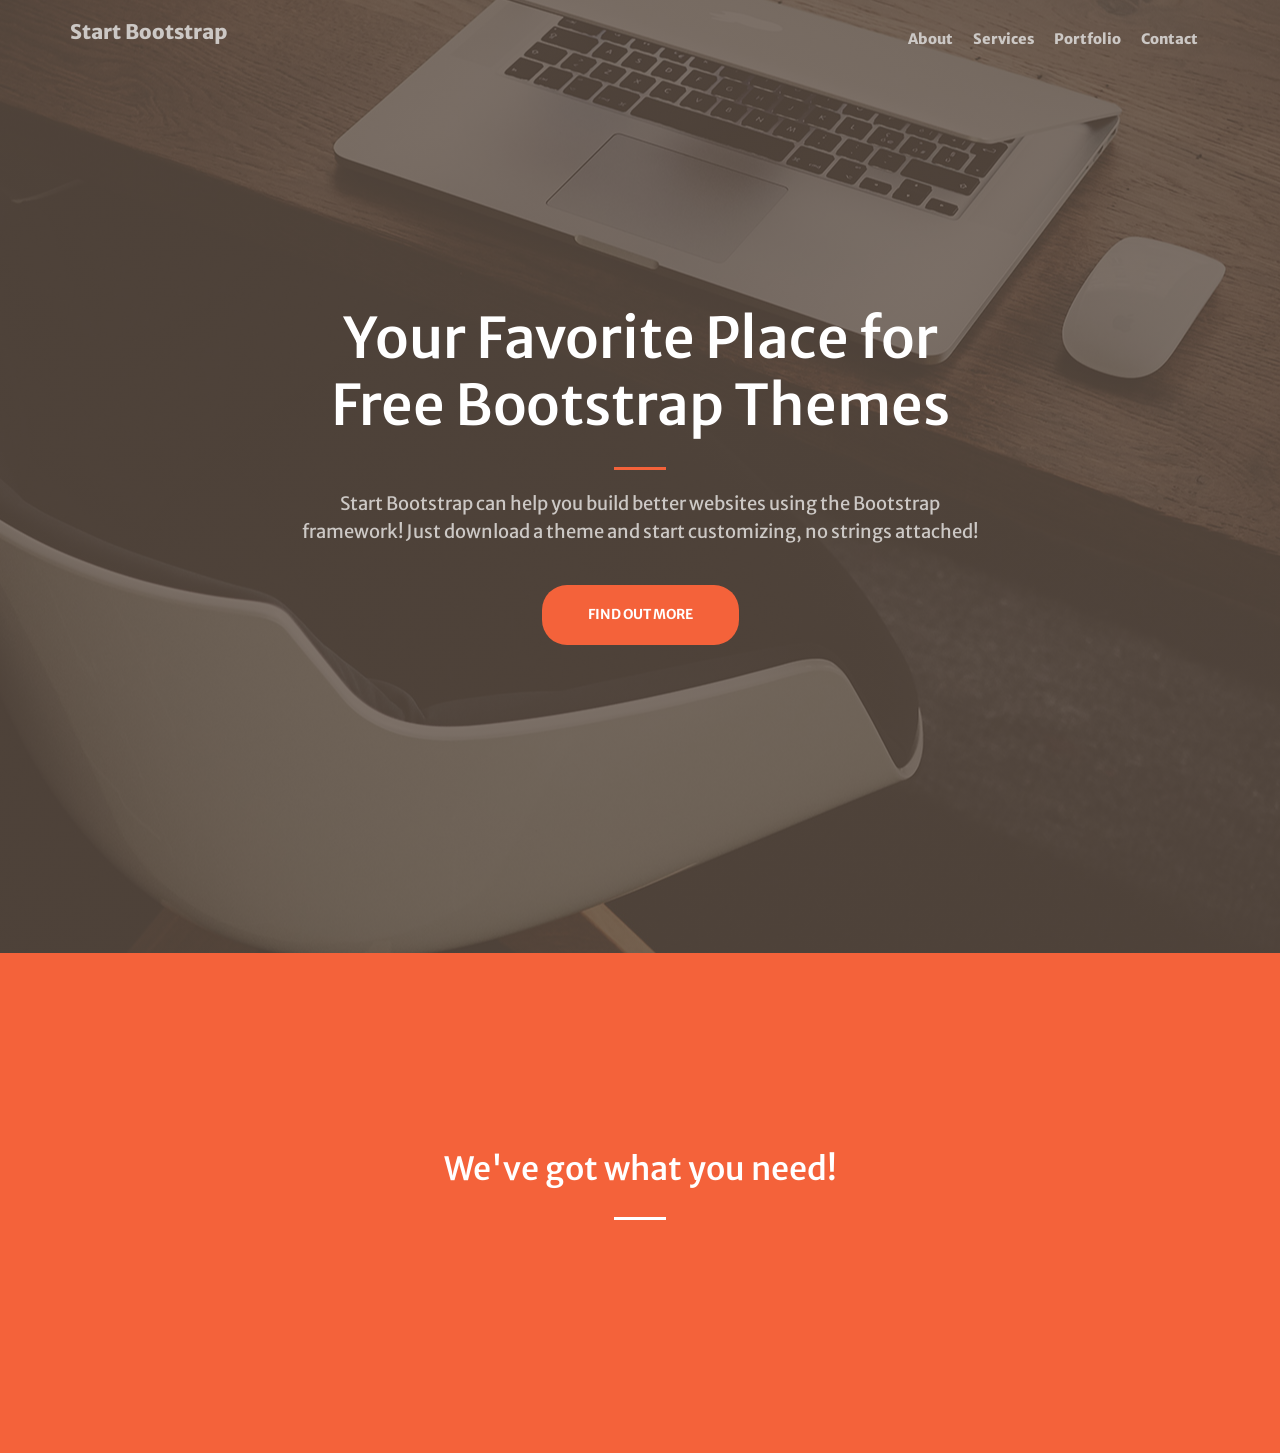
<file: 20-Bootstrap/index.html>
<!DOCTYPE html>
<html lang="en">

<head>
    <meta charset="UTF-8">
    <meta name="viewport" content="width=device-width, initial-scale=1.0">
    <title>Document</title>
    <link href="https://cdn.jsdelivr.net/npm/bootstrap@5.3.8/dist/css/bootstrap.min.css" rel="stylesheet"
        integrity="sha384-sRIl4kxILFvY47J16cr9ZwB07vP4J8+LH7qKQnuqkuIAvNWLzeN8tE5YBujZqJLB" crossorigin="anonymous">
    <link rel="stylesheet" href="./assets/css/style.css">
</head>

<body>
    <header>
        <section id="head">
            <div class="nav container">
                <div class="logo">
                    <p>Start Bootstrap</p>
                </div>
                <div class="section">
                        <a href="">About</a>
                        <a href="">Services</a>
                        <a href="">Portfolio</a>
                        <a href="">Contact</a>
                </div>
            </div>
            <div class="hero">
                <h1>Your Favorite Place for Free Bootstrap Themes</h1>
                <div class="orange"></div>
                <p>Start Bootstrap can help you build better websites using the Bootstrap framework! Just download a theme and start customizing, no strings attached!</p>
                <button>FIND OUT MORE   </button>
            </div>

        </section>
    </header>
    <main>
        <section class="start-org">
            <div class="start">
                <h2>We've got what you need!</h2>
                <div class="white"></div>
                <p></p>
            </div>
        </section>
    </main>
    <script src="https://cdn.jsdelivr.net/npm/bootstrap@5.3.8/dist/js/bootstrap.bundle.min.js"
        integrity="sha384-FKyoEForCGlyvwx9Hj09JcYn3nv7wiPVlz7YYwJrWVcXK/BmnVDxM+D2scQbITxI"
        crossorigin="anonymous"></script>
</body>

</html>
</file>
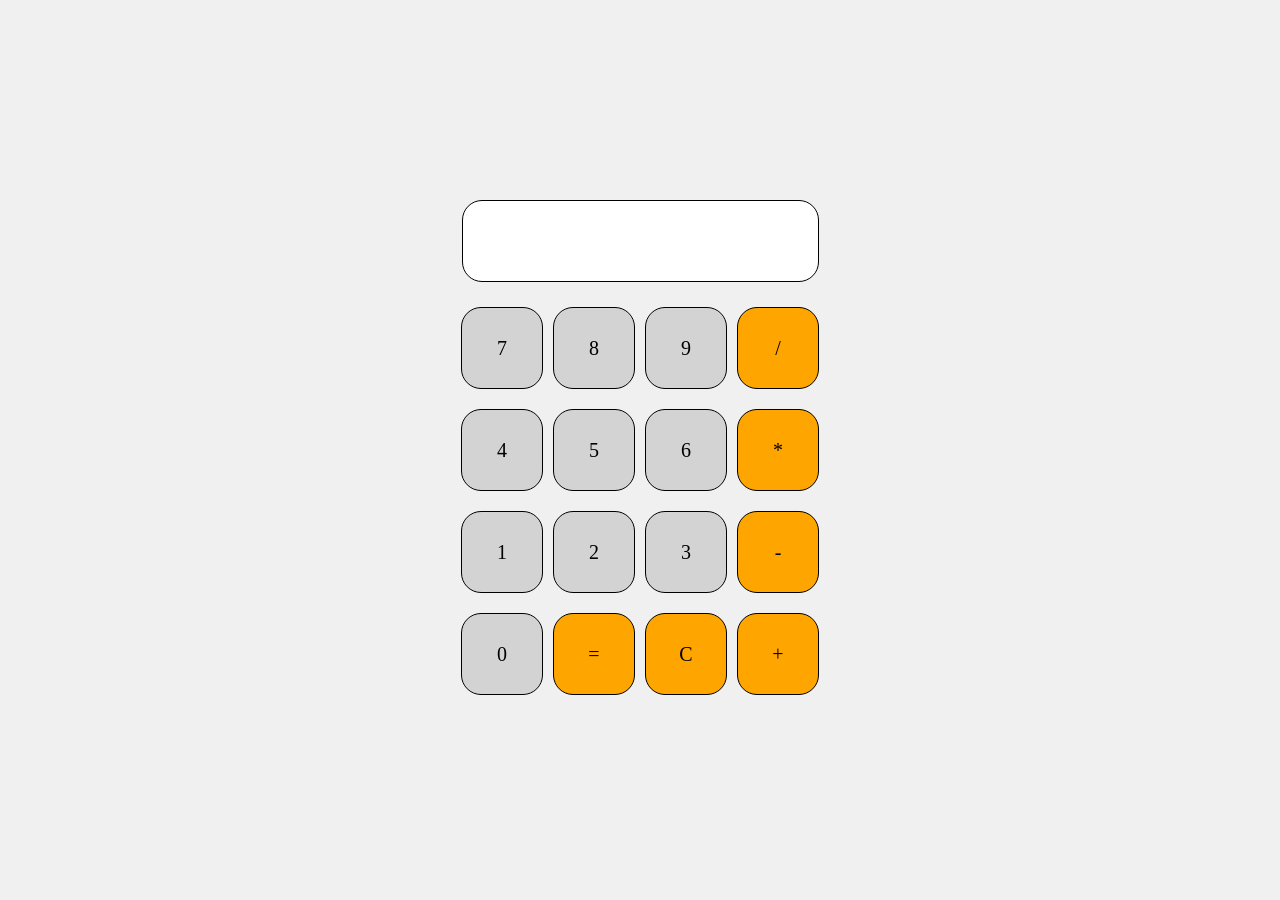
<file: Calculator/index.html>
<!DOCTYPE html>
<html lang="en">

<head>
    <meta charset="UTF-8">
    <meta name="viewport" content="width=device-width, initial-scale=1.0">
    <title>Document</title>
    <link rel="stylesheet" href="./assets/css/style.css">
</head>

<body>
    <div class="calc">
        <div class="setr1">

        </div>
        <div class="setr">
            <div class="num">7</div>
            <div class="num">8</div>
            <div class="num">9</div>
            <div class="emeliyyat">/</div>
        </div>
        <div class="setr">
            <div class="num">4</div>
            <div class="num">5</div>
            <div class="num">6</div>
            <div class="emeliyyat">*</div>
        </div>
        <div class="setr">
            <div class="num">1</div>
            <div class="num">2</div>
            <div class="num">3</div>
            <div class="emeliyyat">-</div>
        </div>
        <div class="setr">
            <div class="num">0</div>
            <div class="emeliyyat">=</div>
            <div class="clear">C</div>
            <div class="emeliyyat">+</div>
        </div>
    </div>
    <script src="./assets/jss/script.js"></script>
</body>

</html>
</file>
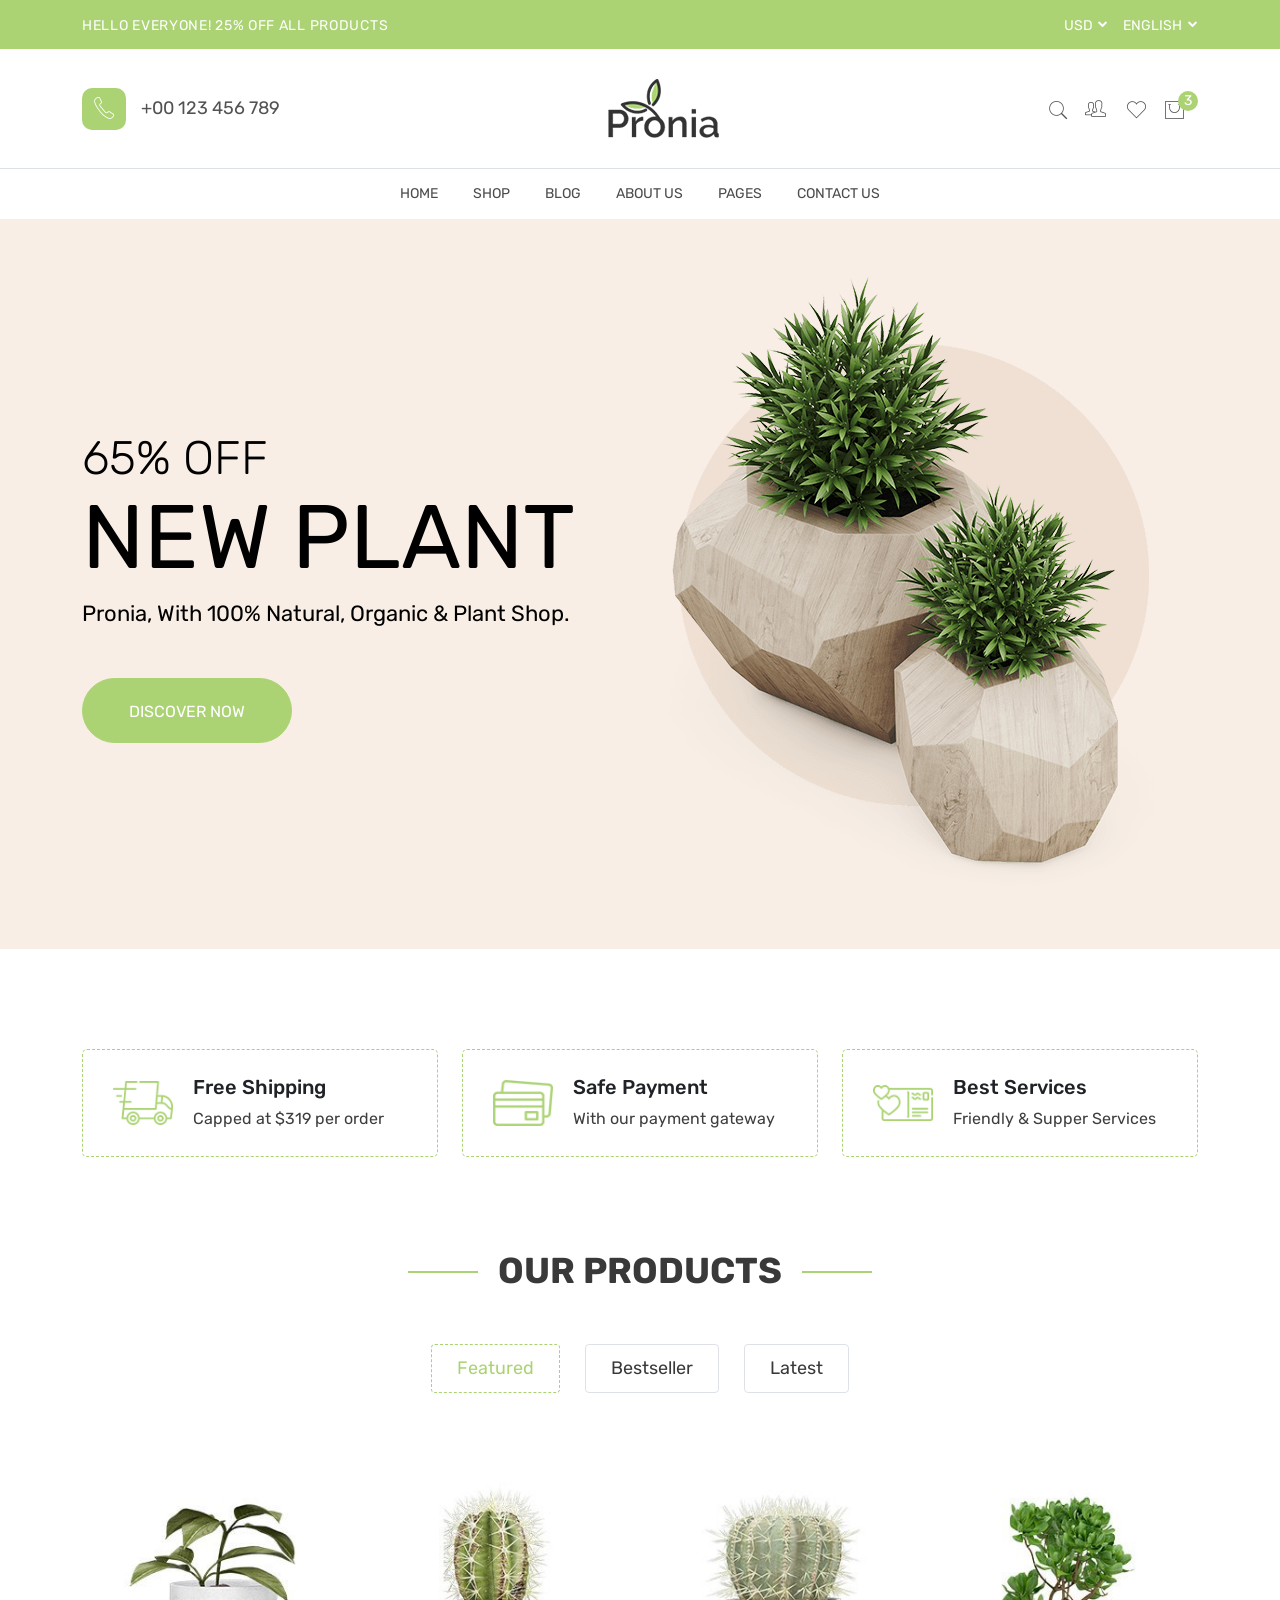
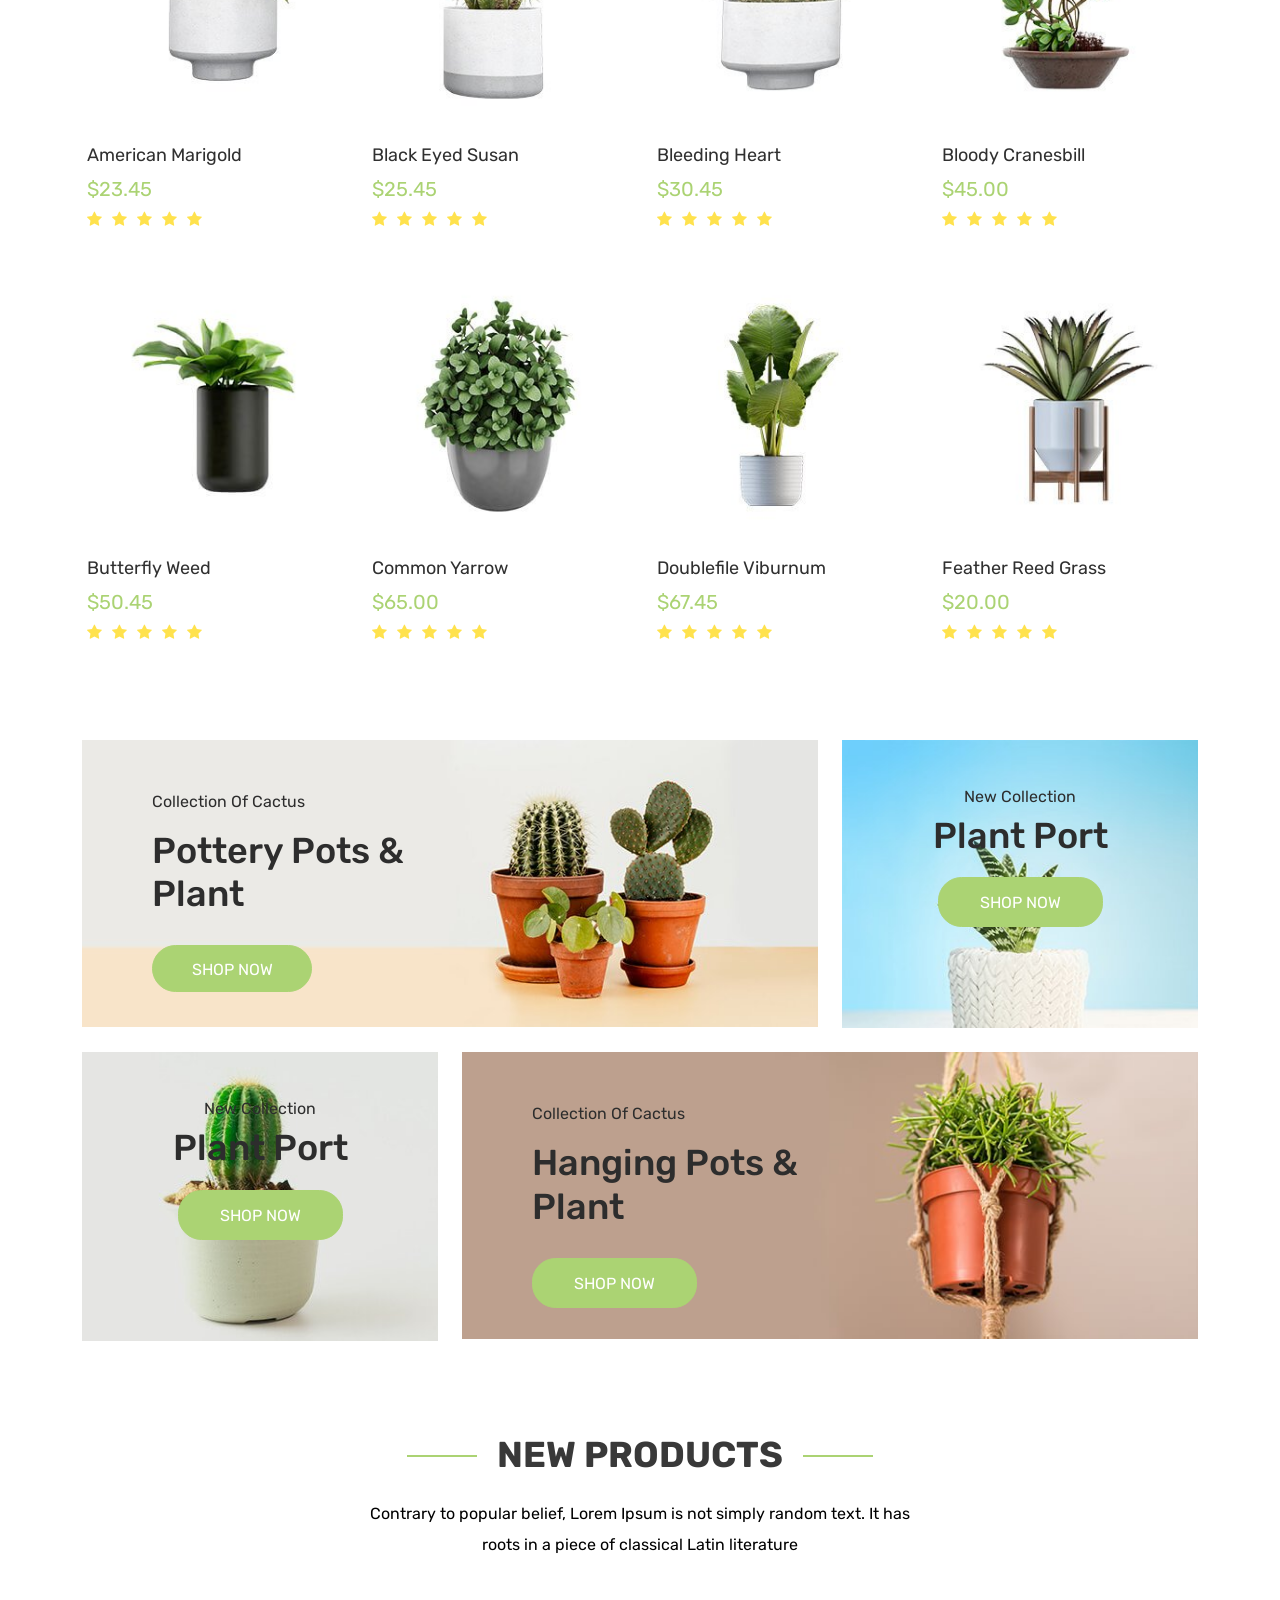
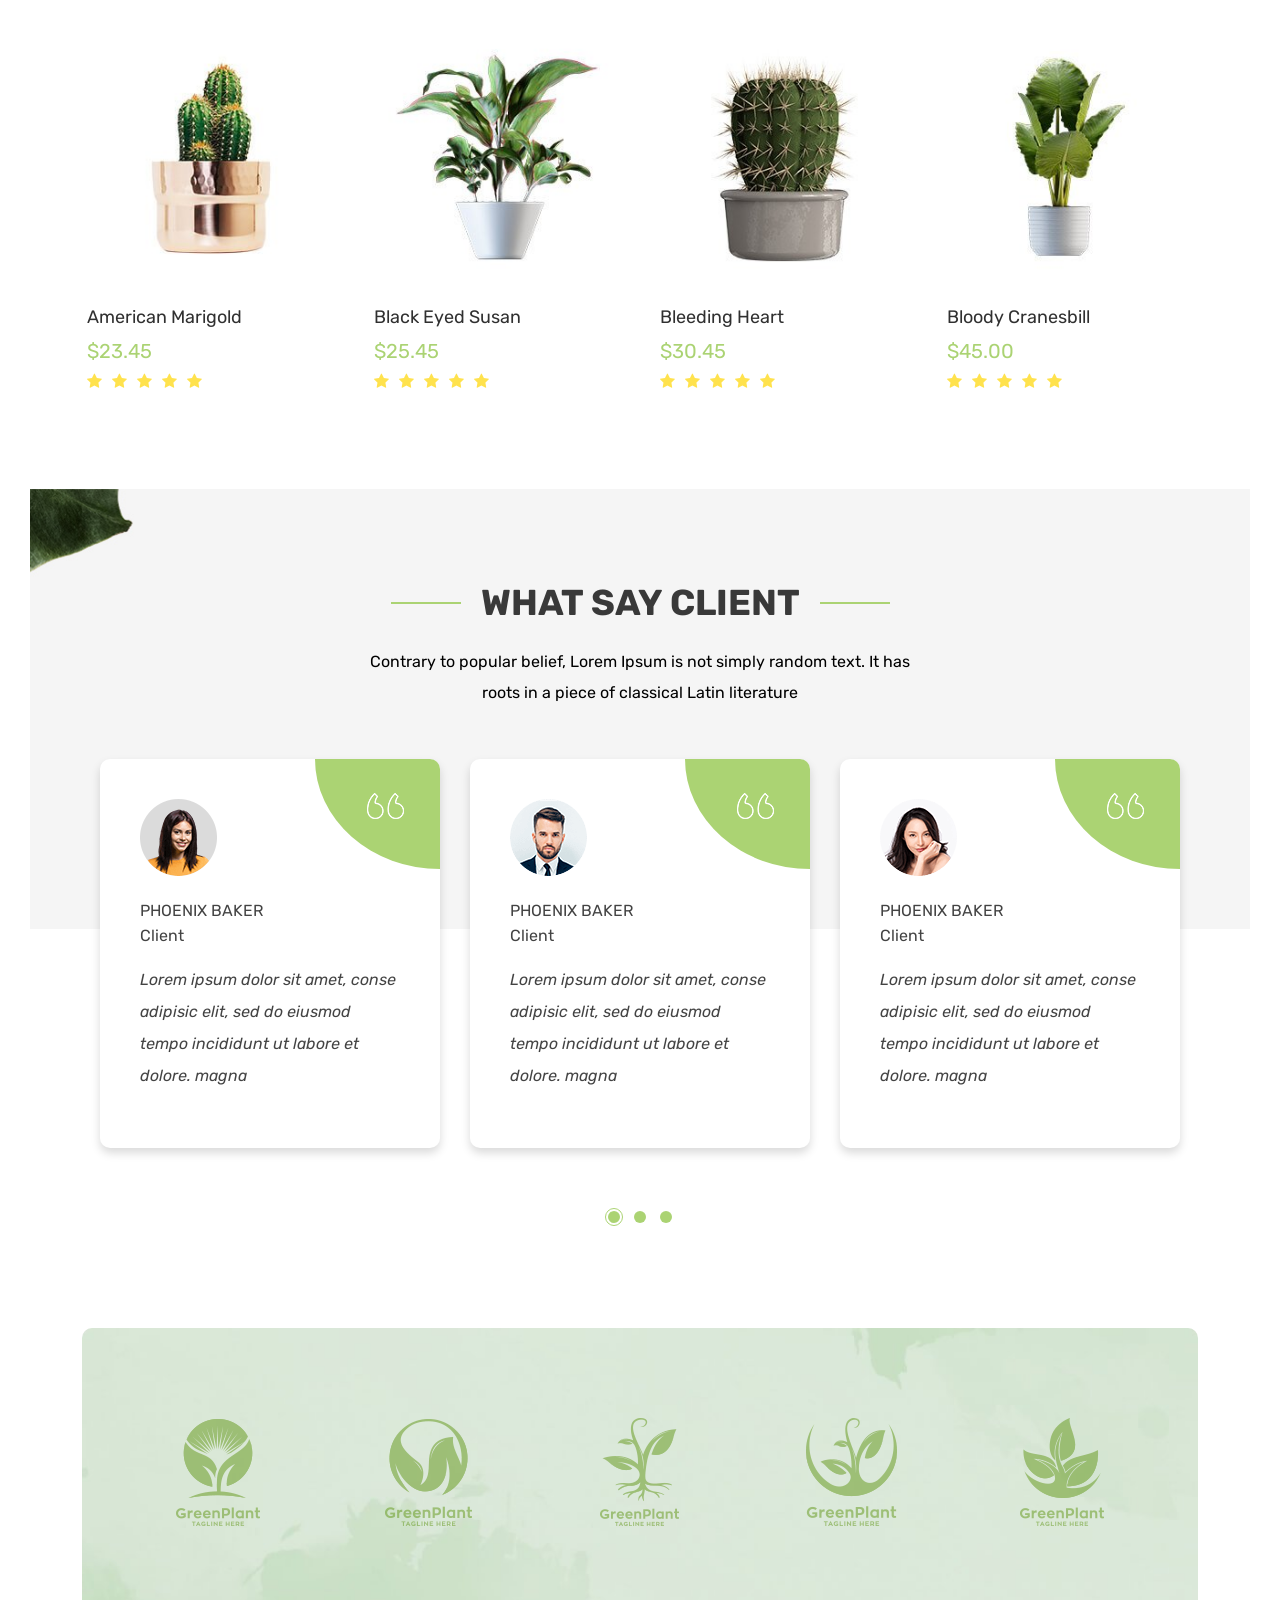
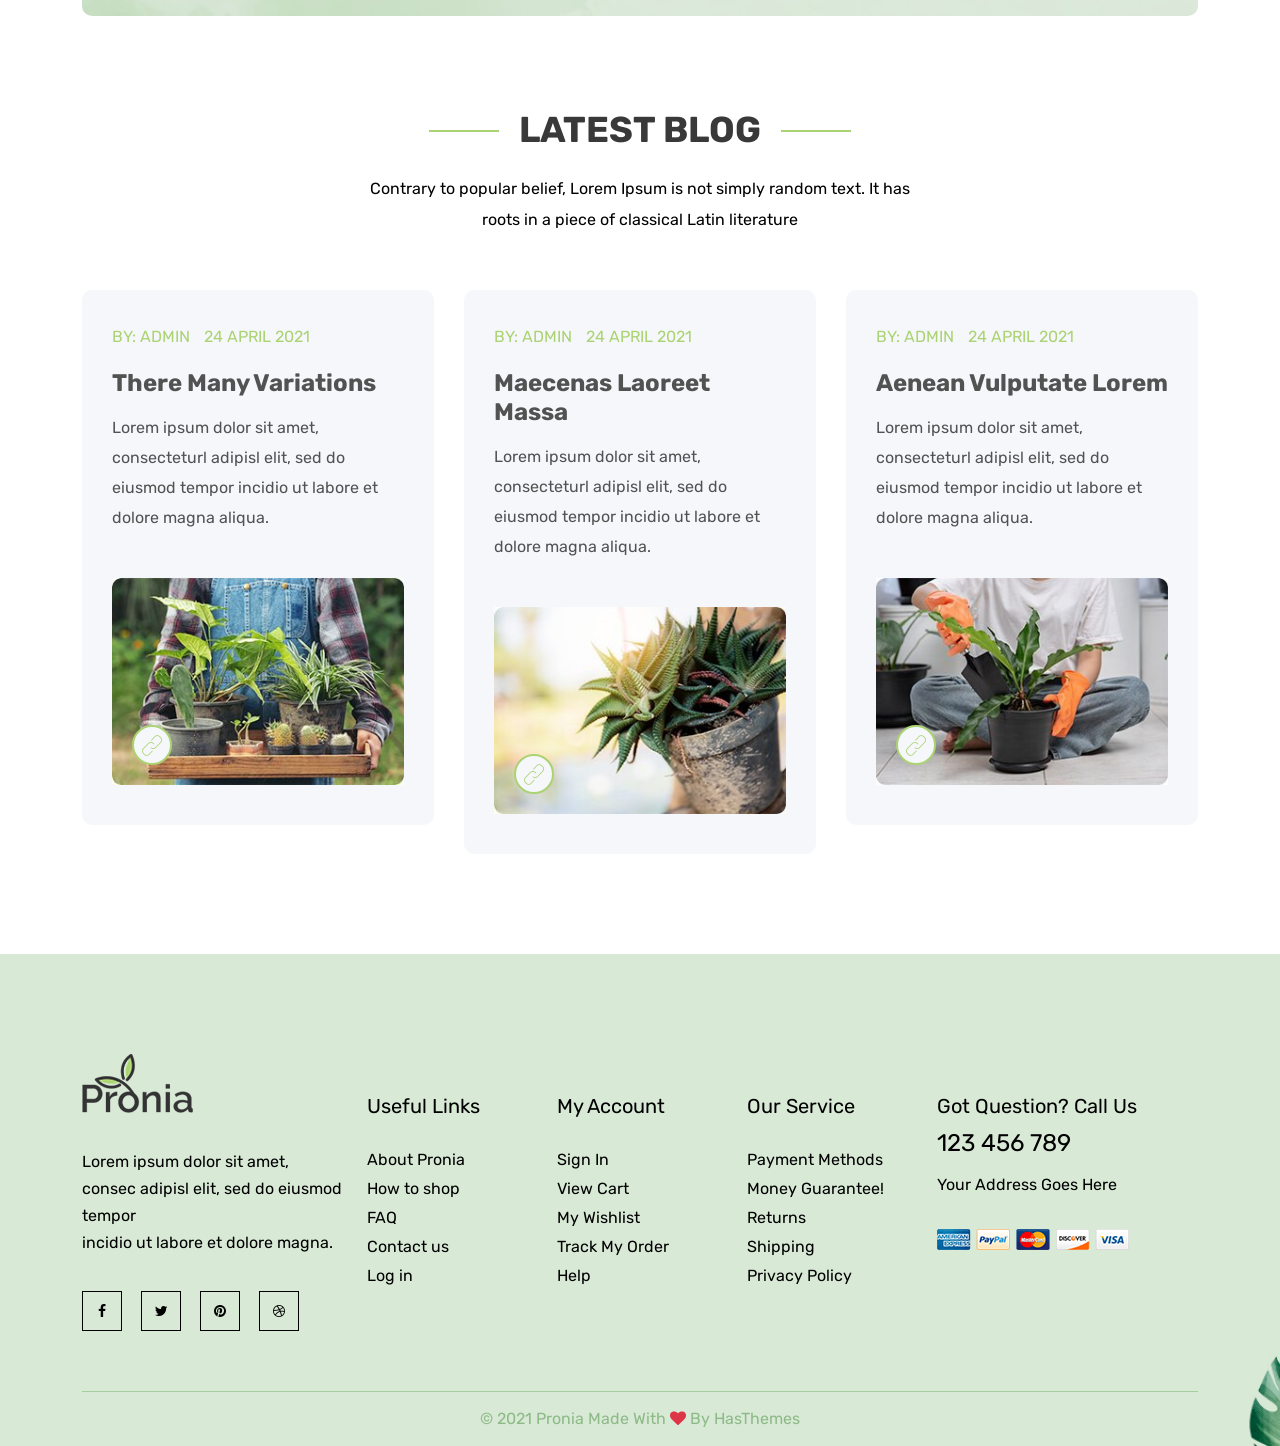
<file: pronia/pronia/index.html>
<!DOCTYPE html>
<html lang="zxx">
  <head>
    <meta charset="UTF-8" />
    <meta http-equiv="X-UA-Compatible" content="IE=edge" />
    <title>Pronia - Plant Store Bootstrap 5 Template</title>
    <meta name="robots" content="index, follow" />
    <meta
      name="description"
      content="Pronia plant store bootstrap 5 template is an awesome website template for any home plant shop."
    />
    <meta name="viewport" content="width=device-width, initial-scale=1.0" />
    <!-- Favicon -->
    <link
      rel="shortcut icon"
      type="image/x-icon"
      href="assets/images/favicon.ico"
    />

    <!-- CSS
    ============================================ -->

    <link rel="stylesheet" href="assets/css/bootstrap.min.css" />
    <link rel="stylesheet" href="assets/css/font-awesome.min.css" />
    <link rel="stylesheet" href="assets/css/Pe-icon-7-stroke.css" />
    <link rel="stylesheet" href="assets/css/animate.min.css" />
    <link rel="stylesheet" href="assets/css/swiper-bundle.min.css" />
    <link rel="stylesheet" href="assets/css/nice-select.css" />
    <link rel="stylesheet" href="assets/css/magnific-popup.min.css" />
    <link rel="stylesheet" href="assets/css/ion.rangeSlider.min.css" />

    <!-- Style CSS -->
    <link rel="stylesheet" href="assets/css/style.css" />
  </head>

  <body>
    <div class="preloader-activate preloader-active open_tm_preloader">
      <div class="preloader-area-wrap">
        <div
          class="spinner d-flex justify-content-center align-items-center h-100"
        >
          <div class="bounce1"></div>
          <div class="bounce2"></div>
          <div class="bounce3"></div>
        </div>
      </div>
    </div>
    <div class="main-wrapper">
      <!-- Begin Main Header Area -->
      <header class="main-header-area">
        <div class="header-top bg-pronia-primary d-none d-lg-block">
          <div class="container">
            <div class="row align-items-center">
              <div class="col-6">
                <div class="header-top-left">
                  <span class="pronia-offer"
                    >HELLO EVERYONE! 25% Off All Products</span
                  >
                </div>
              </div>
              <div class="col-6">
                <div class="header-top-right">
                  <ul class="dropdown-wrap">
                    <li class="dropdown">
                      <button
                        class="btn btn-link dropdown-toggle ht-btn"
                        type="button"
                        id="currencyButton"
                        data-bs-toggle="dropdown"
                        aria-label="currency"
                        aria-expanded="false"
                      >
                        USD
                      </button>
                      <ul
                        class="dropdown-menu"
                        aria-labelledby="currencyButton"
                      >
                        <li><a class="dropdown-item" href="#">GBP</a></li>
                        <li><a class="dropdown-item" href="#">ISO</a></li>
                      </ul>
                    </li>
                    <li class="dropdown">
                      <button
                        class="btn btn-link dropdown-toggle ht-btn"
                        type="button"
                        id="languageButton"
                        data-bs-toggle="dropdown"
                        aria-label="language"
                        aria-expanded="false"
                      >
                        English
                      </button>
                      <ul
                        class="dropdown-menu"
                        aria-labelledby="languageButton"
                      >
                        <li><a class="dropdown-item" href="#">French</a></li>
                        <li><a class="dropdown-item" href="#">Italian</a></li>
                        <li><a class="dropdown-item" href="#">Spanish</a></li>
                      </ul>
                    </li>
                  </ul>
                </div>
              </div>
            </div>
          </div>
        </div>
        <div class="header-middle py-30">
          <div class="container">
            <div class="row align-items-center">
              <div class="col-lg-12">
                <div class="header-middle-wrap position-relative">
                  <div class="header-contact d-none d-lg-flex">
                    <i class="pe-7s-call"></i>
                    <a href="tel://+00-123-456-789">+00 123 456 789</a>
                  </div>

                  <a href="index.html" class="header-logo">
                    <img src="assets/images/logo/dark.png" alt="Header Logo" />
                  </a>

                  <div class="header-right">
                    <ul>
                      <li>
                        <a
                          href="#exampleModal"
                          class="search-btn bt"
                          data-bs-toggle="modal"
                          data-bs-target="#exampleModal"
                        >
                          <i class="pe-7s-search"></i>
                        </a>
                      </li>
                      <li class="dropdown d-none d-lg-block">
                        <button
                          class="btn btn-link dropdown-toggle ht-btn p-0"
                          type="button"
                          id="settingButton"
                          data-bs-toggle="dropdown"
                          aria-label="setting"
                          aria-expanded="false"
                        >
                          <i class="pe-7s-users"></i>
                        </button>
                        <ul
                          class="dropdown-menu"
                          aria-labelledby="settingButton"
                        >
                          <li>
                            <a class="dropdown-item" href="my-account.html"
                              >My account</a
                            >
                          </li>
                          <li>
                            <a class="dropdown-item" href="login-register.html"
                              >Login | Register</a
                            >
                          </li>
                        </ul>
                      </li>
                      <li class="d-none d-lg-block">
                        <a href="wishlist.html">
                          <i class="pe-7s-like"></i>
                        </a>
                      </li>
                      <li class="minicart-wrap me-3 me-lg-0">
                        <a href="#miniCart" class="minicart-btn toolbar-btn">
                          <i class="pe-7s-shopbag"></i>
                          <span class="quantity">3</span>
                        </a>
                      </li>
                      <li class="mobile-menu_wrap d-block d-lg-none">
                        <a
                          href="#mobileMenu"
                          class="mobile-menu_btn toolbar-btn pl-0"
                        >
                          <i class="pe-7s-menu"></i>
                        </a>
                      </li>
                    </ul>
                  </div>
                </div>
              </div>
            </div>
          </div>
        </div>
        <div class="header-bottom d-none d-lg-block">
          <div class="container">
            <div class="row">
              <div class="col-lg-12">
                <div class="main-menu position-relative">
                  <nav class="main-nav">
                    <ul>
                      <li class="drop-holder">
                        <a href="index.html">Home</a>
                        <ul class="drop-menu">
                          <li>
                            <a href="index.html">Home One</a>
                          </li>
                          <li>
                            <a href="index-2.html">Home Two</a>
                          </li>
                        </ul>
                      </li>
                      <li class="megamenu-holder">
                        <a href="shop.html">Shop</a>
                        <ul class="drop-menu megamenu">
                          <li>
                            <span class="title">Shop Layout</span>
                            <ul>
                              <li>
                                <a href="shop.html">Shop Default</a>
                              </li>
                              <li>
                                <a href="shop-grid-fullwidth.html"
                                  >Shop Grid Fullwidth</a
                                >
                              </li>
                              <li>
                                <a href="shop-right-sidebar.html"
                                  >Shop Right Sidebar</a
                                >
                              </li>
                              <li>
                                <a href="shop-list-fullwidth.html"
                                  >Shop List Fullwidth</a
                                >
                              </li>
                              <li>
                                <a href="shop-list-left-sidebar.html"
                                  >Shop List Left Sidebar</a
                                >
                              </li>
                              <li>
                                <a href="shop-list-right-sidebar.html"
                                  >Shop List Right Sidebar</a
                                >
                              </li>
                            </ul>
                          </li>
                          <li>
                            <span class="title">Product Style</span>
                            <ul>
                              <li>
                                <a href="single-product-variable.html"
                                  >Single Product Variable</a
                                >
                              </li>
                              <li>
                                <a href="single-product-group.html"
                                  >Single Product Group</a
                                >
                              </li>
                              <li>
                                <a href="single-product.html"
                                  >Single Product Default</a
                                >
                              </li>
                              <li>
                                <a href="single-product-affiliate.html"
                                  >Single Product Affiliate</a
                                >
                              </li>
                              <li>
                                <a href="single-product-sale.html"
                                  >Single Product Sale</a
                                >
                              </li>
                              <li>
                                <a href="single-product-sticky.html"
                                  >Single Product Sticky</a
                                >
                              </li>
                            </ul>
                          </li>
                          <li>
                            <span class="title">Product Related</span>
                            <ul>
                              <li>
                                <a href="my-account.html">My Account</a>
                              </li>
                              <li>
                                <a href="login-register.html"
                                  >Login | Register</a
                                >
                              </li>
                              <li>
                                <a href="cart.html">Shopping Cart</a>
                              </li>
                              <li>
                                <a href="wishlist.html">Wishlist</a>
                              </li>
                              <li>
                                <a href="compare.html">Compare</a>
                              </li>
                              <li>
                                <a href="checkout.html">Checkout</a>
                              </li>
                            </ul>
                          </li>
                        </ul>
                      </li>
                      <li class="drop-holder">
                        <a href="blog.html">Blog</a>
                        <ul class="drop-menu">
                          <li>
                            <a href="blog-listview.html">Blog List View</a>
                          </li>
                          <li>
                            <a href="blog-detail.html">Blog Detail</a>
                          </li>
                        </ul>
                      </li>
                      <li>
                        <a href="about.html">About Us</a>
                      </li>
                      <li class="drop-holder">
                        <a href="#">Pages</a>
                        <ul class="drop-menu">
                          <li>
                            <a href="faq.html">FAQ</a>
                          </li>
                          <li>
                            <a href="404.html">Error 404</a>
                          </li>
                        </ul>
                      </li>
                      <li>
                        <a href="contact.html">Contact Us</a>
                      </li>
                    </ul>
                  </nav>
                </div>
              </div>
            </div>
          </div>
        </div>
        <div class="header-sticky py-4 py-lg-0">
          <div class="container">
            <div class="header-nav position-relative">
              <div class="row align-items-center">
                <div class="col-lg-3 col-6">
                  <a href="index.html" class="header-logo">
                    <img src="assets/images/logo/dark.png" alt="Header Logo" />
                  </a>
                </div>
                <div class="col-lg-6 d-none d-lg-block">
                  <div class="main-menu">
                    <nav class="main-nav">
                      <ul>
                        <li class="drop-holder">
                          <a href="index.html">Home</a>
                          <ul class="drop-menu">
                            <li>
                              <a href="index.html">Home One</a>
                            </li>
                            <li>
                              <a href="index-2.html">Home Two</a>
                            </li>
                          </ul>
                        </li>
                        <li class="megamenu-holder">
                          <a href="shop.html">Shop</a>
                          <ul class="drop-menu megamenu">
                            <li>
                              <span class="title">Shop Layout</span>
                              <ul>
                                <li>
                                  <a href="shop.html">Shop Default</a>
                                </li>
                                <li>
                                  <a href="shop-grid-fullwidth.html"
                                    >Shop Grid Fullwidth</a
                                  >
                                </li>
                                <li>
                                  <a href="shop-right-sidebar.html"
                                    >Shop Right Sidebar</a
                                  >
                                </li>
                                <li>
                                  <a href="shop-list-fullwidth.html"
                                    >Shop List Fullwidth</a
                                  >
                                </li>
                                <li>
                                  <a href="shop-list-left-sidebar.html"
                                    >Shop List Left Sidebar</a
                                  >
                                </li>
                                <li>
                                  <a href="shop-list-right-sidebar.html"
                                    >Shop List Right Sidebar</a
                                  >
                                </li>
                              </ul>
                            </li>
                            <li>
                              <span class="title">Product Style</span>
                              <ul>
                                <li>
                                  <a href="single-product-variable.html"
                                    >Single Product Variable</a
                                  >
                                </li>
                                <li>
                                  <a href="single-product-group.html"
                                    >Single Product Group</a
                                  >
                                </li>
                                <li>
                                  <a href="single-product.html"
                                    >Single Product Default</a
                                  >
                                </li>
                                <li>
                                  <a href="single-product-affiliate.html"
                                    >Single Product Affiliate</a
                                  >
                                </li>
                                <li>
                                  <a href="single-product-sale.html"
                                    >Single Product Sale</a
                                  >
                                </li>
                                <li>
                                  <a href="single-product-sticky.html"
                                    >Single Product Sticky</a
                                  >
                                </li>
                              </ul>
                            </li>
                            <li>
                              <span class="title">Product Related</span>
                              <ul>
                                <li>
                                  <a href="my-account.html">My Account</a>
                                </li>
                                <li>
                                  <a href="login-register.html"
                                    >Login | Register</a
                                  >
                                </li>
                                <li>
                                  <a href="cart.html">Shopping Cart</a>
                                </li>
                                <li>
                                  <a href="wishlist.html">Wishlist</a>
                                </li>
                                <li>
                                  <a href="compare.html">Compare</a>
                                </li>
                                <li>
                                  <a href="checkout.html">Checkout</a>
                                </li>
                              </ul>
                            </li>
                          </ul>
                        </li>
                        <li class="drop-holder">
                          <a href="blog.html">Blog</a>
                          <ul class="drop-menu">
                            <li>
                              <a href="blog-listview.html">Blog List View</a>
                            </li>
                            <li>
                              <a href="blog-detail.html">Blog Detail</a>
                            </li>
                          </ul>
                        </li>
                        <li>
                          <a href="about.html">About Us</a>
                        </li>
                        <li class="drop-holder">
                          <a href="#">Pages</a>
                          <ul class="drop-menu">
                            <li>
                              <a href="faq.html">FAQ</a>
                            </li>
                            <li>
                              <a href="404.html">Error 404</a>
                            </li>
                          </ul>
                        </li>
                        <li>
                          <a href="contact.html">Contact Us</a>
                        </li>
                      </ul>
                    </nav>
                  </div>
                </div>
                <div class="col-lg-3 col-6">
                  <div class="header-right">
                    <ul>
                      <li>
                        <a
                          href="#exampleModal"
                          class="search-btn bt"
                          data-bs-toggle="modal"
                          data-bs-target="#exampleModal"
                        >
                          <i class="pe-7s-search"></i>
                        </a>
                      </li>
                      <li class="dropdown d-none d-lg-block">
                        <button
                          class="btn btn-link dropdown-toggle ht-btn p-0"
                          type="button"
                          id="stickysettingButton"
                          data-bs-toggle="dropdown"
                          aria-label="setting"
                          aria-expanded="false"
                        >
                          <i class="pe-7s-users"></i>
                        </button>
                        <ul
                          class="dropdown-menu"
                          aria-labelledby="stickysettingButton"
                        >
                          <li>
                            <a class="dropdown-item" href="my-account.html"
                              >My account</a
                            >
                          </li>
                          <li>
                            <a class="dropdown-item" href="login-register.html"
                              >Login | Register</a
                            >
                          </li>
                        </ul>
                      </li>
                      <li class="d-none d-lg-block">
                        <a href="wishlist.html">
                          <i class="pe-7s-like"></i>
                        </a>
                      </li>
                      <li class="minicart-wrap me-3 me-lg-0">
                        <a href="#miniCart" class="minicart-btn toolbar-btn">
                          <i class="pe-7s-shopbag"></i>
                          <span class="quantity">3</span>
                        </a>
                      </li>
                      <li class="mobile-menu_wrap d-block d-lg-none">
                        <a
                          href="#mobileMenu"
                          class="mobile-menu_btn toolbar-btn pl-0"
                        >
                          <i class="pe-7s-menu"></i>
                        </a>
                      </li>
                    </ul>
                  </div>
                </div>
              </div>
            </div>
          </div>
        </div>
        <div class="mobile-menu_wrapper" id="mobileMenu">
          <div class="offcanvas-body">
            <div class="inner-body">
              <div class="offcanvas-top">
                <a href="#" class="button-close"><i class="pe-7s-close"></i></a>
              </div>
              <div class="header-contact offcanvas-contact">
                <i class="pe-7s-call"></i>
                <a href="tel://+00-123-456-789">+00 123 456 789</a>
              </div>
              <div class="offcanvas-user-info">
                <ul class="dropdown-wrap">
                  <li class="dropdown dropdown-left">
                    <button
                      class="btn btn-link dropdown-toggle ht-btn"
                      type="button"
                      id="languageButtonTwo"
                      data-bs-toggle="dropdown"
                      aria-expanded="false"
                    >
                      English
                    </button>
                    <ul
                      class="dropdown-menu"
                      aria-labelledby="languageButtonTwo"
                    >
                      <li><a class="dropdown-item" href="#">French</a></li>
                      <li><a class="dropdown-item" href="#">Italian</a></li>
                      <li><a class="dropdown-item" href="#">Spanish</a></li>
                    </ul>
                  </li>
                  <li class="dropdown">
                    <button
                      class="btn btn-link dropdown-toggle ht-btn usd-dropdown"
                      type="button"
                      id="currencyButtonTwo"
                      data-bs-toggle="dropdown"
                      aria-expanded="false"
                    >
                      USD
                    </button>
                    <ul
                      class="dropdown-menu"
                      aria-labelledby="currencyButtonTwo"
                    >
                      <li><a class="dropdown-item" href="#">GBP</a></li>
                      <li><a class="dropdown-item" href="#">ISO</a></li>
                    </ul>
                  </li>
                  <li class="dropdown">
                    <button
                      class="btn btn-link dropdown-toggle ht-btn p-0"
                      type="button"
                      id="settingButtonTwo"
                      data-bs-toggle="dropdown"
                      aria-expanded="false"
                    >
                      <i class="pe-7s-users"></i>
                    </button>
                    <ul
                      class="dropdown-menu dropdown-menu-end"
                      aria-labelledby="settingButtonTwo"
                    >
                      <li>
                        <a class="dropdown-item" href="my-account.html"
                          >My account</a
                        >
                      </li>
                      <li>
                        <a class="dropdown-item" href="login-register.html"
                          >Login | Register</a
                        >
                      </li>
                    </ul>
                  </li>
                  <li>
                    <a href="wishlist.html">
                      <i class="pe-7s-like"></i>
                    </a>
                  </li>
                </ul>
              </div>
              <div class="offcanvas-menu_area">
                <nav class="offcanvas-navigation">
                  <ul class="mobile-menu">
                    <li class="menu-item-has-children">
                      <a href="#">
                        <span class="mm-text"
                          >Home
                          <i class="pe-7s-angle-down"></i>
                        </span>
                      </a>
                      <ul class="sub-menu">
                        <li>
                          <a href="index.html">
                            <span class="mm-text">Home One</span>
                          </a>
                        </li>
                        <li>
                          <a href="index-2.html">
                            <span class="mm-text">Home Two</span>
                          </a>
                        </li>
                      </ul>
                    </li>
                    <li class="menu-item-has-children">
                      <a href="#">
                        <span class="mm-text"
                          >Shop
                          <i class="pe-7s-angle-down"></i>
                        </span>
                      </a>
                      <ul class="sub-menu">
                        <li class="menu-item-has-children">
                          <a href="#">
                            <span class="mm-text"
                              >Shop Layout
                              <i class="pe-7s-angle-down"></i>
                            </span>
                          </a>
                          <ul class="sub-menu">
                            <li>
                              <a href="shop.html">
                                <span class="mm-text">Shop Default</span>
                              </a>
                            </li>
                            <li>
                              <a href="shop-grid-fullwidth.html">
                                <span class="mm-text">Shop Grid Fullwidth</span>
                              </a>
                            </li>
                            <li>
                              <a href="shop-right-sidebar.html">
                                <span class="mm-text">Shop Right Sidebar</span>
                              </a>
                            </li>
                            <li>
                              <a href="shop-list-fullwidth.html">
                                <span class="mm-text">Shop List Fullwidth</span>
                              </a>
                            </li>
                            <li>
                              <a href="shop-list-left-sidebar.html">
                                <span class="mm-text"
                                  >Shop List Left Sidebar</span
                                >
                              </a>
                            </li>
                            <li>
                              <a href="shop-list-right-sidebar.html">
                                <span class="mm-text"
                                  >Shop List Right Sidebar</span
                                >
                              </a>
                            </li>
                          </ul>
                        </li>
                        <li class="menu-item-has-children">
                          <a href="#">
                            <span class="mm-text"
                              >Product Style
                              <i class="pe-7s-angle-down"></i>
                            </span>
                          </a>
                          <ul class="sub-menu">
                            <li>
                              <a href="single-product.html">
                                <span class="mm-text"
                                  >Single Product Default</span
                                >
                              </a>
                            </li>
                            <li>
                              <a href="single-product-group.html">
                                <span class="mm-text"
                                  >Single Product Group</span
                                >
                              </a>
                            </li>
                            <li>
                              <a href="single-product-variable.html">
                                <span class="mm-text"
                                  >Single Product Variable</span
                                >
                              </a>
                            </li>
                            <li>
                              <a href="single-product-sale.html">
                                <span class="mm-text">Single Product Sale</span>
                              </a>
                            </li>
                            <li>
                              <a href="single-product-sticky.html">
                                <span class="mm-text"
                                  >Single Product Sticky</span
                                >
                              </a>
                            </li>
                            <li>
                              <a href="single-product-affiliate.html">
                                <span class="mm-text"
                                  >Single Product Affiliate</span
                                >
                              </a>
                            </li>
                          </ul>
                        </li>
                        <li class="menu-item-has-children">
                          <a href="#">
                            <span class="mm-text"
                              >Product Related
                              <i class="pe-7s-angle-down"></i>
                            </span>
                          </a>
                          <ul class="sub-menu">
                            <li>
                              <a href="my-account.html">
                                <span class="mm-text">My Account</span>
                              </a>
                            </li>
                            <li>
                              <a href="login-register.html">
                                <span class="mm-text">Login | Register</span>
                              </a>
                            </li>
                            <li>
                              <a href="cart.html">
                                <span class="mm-text">Shopping Cart</span>
                              </a>
                            </li>
                            <li>
                              <a href="wishlist.html">
                                <span class="mm-text">Wishlist</span>
                              </a>
                            </li>
                            <li>
                              <a href="compare.html">
                                <span class="mm-text">Compare</span>
                              </a>
                            </li>
                            <li>
                              <a href="checkout.html">
                                <span class="mm-text">Checkout</span>
                              </a>
                            </li>
                          </ul>
                        </li>
                      </ul>
                    </li>
                    <li class="menu-item-has-children">
                      <a href="#">
                        <span class="mm-text"
                          >Blog
                          <i class="pe-7s-angle-down"></i>
                        </span>
                      </a>
                      <ul class="sub-menu">
                        <li class="menu-item-has-children">
                          <a href="#">
                            <span class="mm-text"
                              >Blog Holder
                              <i class="pe-7s-angle-down"></i>
                            </span>
                          </a>
                          <ul class="sub-menu">
                            <li>
                              <a href="blog.html">
                                <span class="mm-text">Blog Default</span>
                              </a>
                            </li>
                            <li>
                              <a href="blog-listview.html">Blog List View</a>
                            </li>
                            <li>
                              <a href="blog-detail.html">Blog Detail</a>
                            </li>
                          </ul>
                        </li>
                      </ul>
                    </li>
                    <li>
                      <a href="about.html">
                        <span class="mm-text">About Us</span>
                      </a>
                    </li>
                    <li class="menu-item-has-children">
                      <a href="#">
                        <span class="mm-text"
                          >Pages
                          <i class="pe-7s-angle-down"></i>
                        </span>
                      </a>
                      <ul class="sub-menu">
                        <li>
                          <a href="faq.html">
                            <span class="mm-text">Frequently Questions</span>
                          </a>
                        </li>
                        <li>
                          <a href="404.html">
                            <span class="mm-text">Error 404</span>
                          </a>
                        </li>
                      </ul>
                    </li>
                    <li>
                      <a href="contact.html">
                        <span class="mm-text">Contact</span>
                      </a>
                    </li>
                  </ul>
                </nav>
              </div>
            </div>
          </div>
        </div>
        <div
          class="modal fade"
          id="exampleModal"
          tabindex="-1"
          aria-labelledby="exampleModal"
          aria-hidden="true"
        >
          <div class="modal-dialog modal-fullscreen">
            <div class="modal-content modal-bg-dark">
              <div class="modal-header">
                <button
                  type="button"
                  class="btn-close"
                  data-bs-dismiss="modal"
                  aria-label="Close"
                  data-tippy="Close"
                  data-tippy-inertia="true"
                  data-tippy-animation="shift-away"
                  data-tippy-delay="50"
                  data-tippy-arrow="true"
                  data-tippy-theme="sharpborder"
                ></button>
              </div>
              <div class="modal-body">
                <div class="modal-search">
                  <span class="searchbox-info"
                    >Start typing and press Enter to search or ESC to
                    close</span
                  >
                  <form action="#" class="hm-searchbox">
                    <input
                      type="text"
                      name="Search..."
                      value="Search..."
                      onblur="if(this.value==''){this.value='Search...'}"
                      onfocus="if(this.value=='Search...'){this.value=''}"
                      autocomplete="off"
                    />
                    <button
                      class="search-btn"
                      type="submit"
                      aria-label="searchbtn"
                    >
                      <i class="pe-7s-search"></i>
                    </button>
                  </form>
                </div>
              </div>
            </div>
          </div>
        </div>
        <div class="offcanvas-minicart_wrapper" id="miniCart">
          <div class="offcanvas-body">
            <div class="minicart-content">
              <div class="minicart-heading">
                <h4 class="mb-0">Shopping Cart</h4>
                <a href="#" class="button-close"
                  ><i
                    class="pe-7s-close"
                    data-tippy="Close"
                    data-tippy-inertia="true"
                    data-tippy-animation="shift-away"
                    data-tippy-delay="50"
                    data-tippy-arrow="true"
                    data-tippy-theme="sharpborder"
                  ></i
                ></a>
              </div>
              <ul class="minicart-list">
                <li class="minicart-product">
                  <a class="product-item_remove" href="#"
                    ><i
                      class="pe-7s-close"
                      data-tippy="Remove"
                      data-tippy-inertia="true"
                      data-tippy-animation="shift-away"
                      data-tippy-delay="50"
                      data-tippy-arrow="true"
                      data-tippy-theme="sharpborder"
                    ></i
                  ></a>
                  <a
                    href="single-product-variable.html"
                    class="product-item_img"
                  >
                    <img
                      class="img-full"
                      src="assets/images/product/small-size/2-1-70x78.png"
                      alt="Product Image"
                    />
                  </a>
                  <div class="product-item_content">
                    <a
                      class="product-item_title"
                      href="single-product-variable.html"
                      >American Marigold</a
                    >
                    <span class="product-item_quantity">1 x $23.45</span>
                  </div>
                </li>
                <li class="minicart-product">
                  <a class="product-item_remove" href="#"
                    ><i
                      class="pe-7s-close"
                      data-tippy="Remove"
                      data-tippy-inertia="true"
                      data-tippy-animation="shift-away"
                      data-tippy-delay="50"
                      data-tippy-arrow="true"
                      data-tippy-theme="sharpborder"
                    ></i
                  ></a>
                  <a
                    href="single-product-variable.html"
                    class="product-item_img"
                  >
                    <img
                      class="img-full"
                      src="assets/images/product/small-size/2-2-70x78.png"
                      alt="Product Image"
                    />
                  </a>
                  <div class="product-item_content">
                    <a
                      class="product-item_title"
                      href="single-product-variable.html"
                      >Black Eyed Susan</a
                    >
                    <span class="product-item_quantity">1 x $25.45</span>
                  </div>
                </li>
                <li class="minicart-product">
                  <a class="product-item_remove" href="#">
                    <i
                      class="pe-7s-close"
                      data-tippy="Remove"
                      data-tippy-inertia="true"
                      data-tippy-animation="shift-away"
                      data-tippy-delay="50"
                      data-tippy-arrow="true"
                      data-tippy-theme="sharpborder"
                    ></i>
                  </a>
                  <a
                    href="single-product-variable.html"
                    class="product-item_img"
                  >
                    <img
                      class="img-full"
                      src="assets/images/product/small-size/2-3-70x78.png"
                      alt="Product Image"
                    />
                  </a>
                  <div class="product-item_content">
                    <a
                      class="product-item_title"
                      href="single-product-variable.html"
                      >Bleeding Heart</a
                    >
                    <span class="product-item_quantity">1 x $30.45</span>
                  </div>
                </li>
              </ul>
            </div>
            <div class="minicart-item_total">
              <span>Subtotal</span>
              <span class="ammount">$79.35</span>
            </div>
            <div class="group-btn_wrap d-grid gap-2">
              <a href="cart.html" class="btn btn-dark">View Cart</a>
              <a href="checkout.html" class="btn btn-dark">Checkout</a>
            </div>
          </div>
        </div>
        <div class="global-overlay"></div>
      </header>
      <!-- Main Header Area End Here -->

      <!-- Begin Slider Area -->
      <div class="slider-area">
        <!-- Main Slider -->
        <div class="swiper-container main-slider swiper-arrow with-bg_white">
          <div class="swiper-wrapper">
            <div class="swiper-slide animation-style-01">
              <div
                class="slide-inner style-1 bg-height"
                data-bg-image="assets/images/slider/bg/1-1.jpg"
              >
                <div class="container">
                  <div class="row">
                    <div class="col-lg-6 order-2 order-lg-1 align-self-center">
                      <div class="slide-content text-black">
                        <span class="offer">65% Off</span>
                        <h2 class="title">New Plant</h2>
                        <p class="short-desc">
                          Pronia, With 100% Natural, Organic & Plant Shop.
                        </p>
                        <div class="btn-wrap">
                          <a
                            class="btn btn-custom-size xl-size btn-pronia-primary"
                            href="shop.html"
                            >Discover Now</a
                          >
                        </div>
                      </div>
                    </div>
                    <div
                      class="col-lg-6 col-md-8 offset-md-2 offset-lg-0 order-1 order-lg-2"
                    >
                      <div class="inner-img">
                        <div class="scene fill">
                          <div class="expand-width" data-depth="0.2">
                            <img
                              src="assets/images/website-images//1-1-524x617.png"
                              alt="Inner Image"
                            />
                          </div>
                        </div>
                      </div>
                    </div>
                  </div>
                </div>
              </div>
            </div>
            <div class="swiper-slide animation-style-01">
              <div
                class="slide-inner style-1 bg-height"
                data-bg-image="assets/images/slider/bg/1-1.jpg"
              >
                <div class="container">
                  <div class="row">
                    <div class="col-lg-6 order-2 order-lg-1 align-self-center">
                      <div class="slide-content text-black">
                        <span class="offer">65% Off</span>
                        <h2 class="title">New Plant</h2>
                        <p class="short-desc">
                          Pronia, With 100% Natural, Organic & Plant Shop.
                        </p>
                        <div class="btn-wrap">
                          <a
                            class="btn btn-custom-size xl-size btn-pronia-primary"
                            href="shop.html"
                            >Discover Now</a
                          >
                        </div>
                      </div>
                    </div>
                    <div
                      class="col-lg-6 col-md-8 offset-md-2 offset-lg-0 order-1 order-lg-2"
                    >
                      <div class="inner-img">
                        <div class="scene fill">
                          <div class="expand-width" data-depth="0.2">
                            <img
                              src="assets/images/website-images//1-2-524x617.png"
                              alt="Inner Image"
                            />
                          </div>
                        </div>
                      </div>
                    </div>
                  </div>
                </div>
              </div>
            </div>
          </div>
          <!-- Add Pagination -->
          <div class="swiper-pagination d-md-none"></div>

          <!-- Add Arrows -->
          <div class="swiper-button-prev"></div>
          <div class="swiper-button-next"></div>
        </div>
      </div>
      <!-- Slider Area End Here -->

      <!-- Begin Shipping Area -->
      <div class="shipping-area section-space-top-100">
        <div class="container">
          <div class="shipping-bg">
            <div class="row shipping-wrap">
              <div class="col-lg-4 col-md-6">
                <div class="shipping-item">
                  <div class="shipping-img">
                    <img
                      src="assets/images/website-images//car.png"
                      alt="Shipping Icon"
                    />
                  </div>
                  <div class="shipping-content">
                    <h2 class="title">Free Shipping</h2>
                    <p class="short-desc mb-0">Capped at $319 per order</p>
                  </div>
                </div>
              </div>
              <div class="col-lg-4 col-md-6 mt-4 mt-md-0">
                <div class="shipping-item">
                  <div class="shipping-img">
                    <img
                      src="assets/images/website-images//card.png"
                      alt="Shipping Icon"
                    />
                  </div>
                  <div class="shipping-content">
                    <h2 class="title">Safe Payment</h2>
                    <p class="short-desc mb-0">With our payment gateway</p>
                  </div>
                </div>
              </div>
              <div class="col-lg-4 col-md-6 mt-4 mt-lg-0">
                <div class="shipping-item">
                  <div class="shipping-img">
                    <img
                      src="assets/images/website-images//service.png"
                      alt="Shipping Icon"
                    />
                  </div>
                  <div class="shipping-content">
                    <h2 class="title">Best Services</h2>
                    <p class="short-desc mb-0">Friendly & Supper Services</p>
                  </div>
                </div>
              </div>
            </div>
          </div>
        </div>
      </div>
      <!-- Shipping Area End Here -->

      <!-- Begin Product Area -->
      <div class="product-area section-space-top-100">
        <div class="container">
          <div class="section-title-wrap">
            <h2 class="section-title mb-0">Our Products</h2>
          </div>
          <div class="row">
            <div class="col-lg-12">
              <ul
                class="nav product-tab-nav tab-style-1"
                id="myTab"
                role="tablist"
              >
                <li class="nav-item" role="presentation">
                  <a
                    class="active"
                    id="featured-tab"
                    data-bs-toggle="tab"
                    href="#featured"
                    role="tab"
                    aria-controls="featured"
                    aria-selected="true"
                  >
                    Featured
                  </a>
                </li>
                <li class="nav-item" role="presentation">
                  <a
                    id="bestseller-tab"
                    data-bs-toggle="tab"
                    href="#bestseller"
                    role="tab"
                    aria-controls="bestseller"
                    aria-selected="false"
                  >
                    Bestseller
                  </a>
                </li>
                <li class="nav-item" role="presentation">
                  <a
                    id="latest-tab"
                    data-bs-toggle="tab"
                    href="#latest"
                    role="tab"
                    aria-controls="latest"
                    aria-selected="false"
                  >
                    Latest
                  </a>
                </li>
              </ul>
              <div class="tab-content" id="myTabContent">
                <div
                  class="tab-pane fade show active"
                  id="featured"
                  role="tabpanel"
                  aria-labelledby="featured-tab"
                >
                  <div class="product-item-wrap row">
                    <div class="col-xl-3 col-md-4 col-sm-6">
                      <div class="product-item">
                        <div class="product-img">
                          <a href="shop.html">
                            <img
                              class="primary-img"
                              src="assets/images/website-images//1-1-270x300.jpg"
                              alt="Product Images"
                            />
                            <img
                              class="secondary-img"
                              src="assets/images/website-images//1-2-270x300.jpg"
                              alt="Product Images"
                            />
                          </a>
                          <div class="product-add-action">
                            <ul>
                              <li>
                                <a
                                  href="wishlist.html"
                                  data-tippy="Add to wishlist"
                                  data-tippy-inertia="true"
                                  data-tippy-animation="shift-away"
                                  data-tippy-delay="50"
                                  data-tippy-arrow="true"
                                  data-tippy-theme="sharpborder"
                                >
                                  <i class="pe-7s-like"></i>
                                </a>
                              </li>
                              <li
                                class="quuickview-btn"
                                data-bs-toggle="modal"
                                data-bs-target="#quickModal"
                              >
                                <a
                                  href="#"
                                  data-tippy="Quickview"
                                  data-tippy-inertia="true"
                                  data-tippy-animation="shift-away"
                                  data-tippy-delay="50"
                                  data-tippy-arrow="true"
                                  data-tippy-theme="sharpborder"
                                >
                                  <i class="pe-7s-look"></i>
                                </a>
                              </li>
                              <li>
                                <a
                                  href="cart.html"
                                  data-tippy="Add to cart"
                                  data-tippy-inertia="true"
                                  data-tippy-animation="shift-away"
                                  data-tippy-delay="50"
                                  data-tippy-arrow="true"
                                  data-tippy-theme="sharpborder"
                                >
                                  <i class="pe-7s-cart"></i>
                                </a>
                              </li>
                            </ul>
                          </div>
                        </div>
                        <div class="product-content">
                          <a class="product-name" href="shop.html"
                            >American Marigold</a
                          >
                          <div class="price-box pb-1">
                            <span class="new-price">$23.45</span>
                          </div>
                          <div class="rating-box">
                            <ul>
                              <li><i class="fa fa-star"></i></li>
                              <li><i class="fa fa-star"></i></li>
                              <li><i class="fa fa-star"></i></li>
                              <li><i class="fa fa-star"></i></li>
                              <li><i class="fa fa-star"></i></li>
                            </ul>
                          </div>
                        </div>
                      </div>
                    </div>
                    <div class="col-xl-3 col-md-4 col-sm-6">
                      <div class="product-item">
                        <div class="product-img">
                          <a href="shop.html">
                            <img
                              class="primary-img"
                              src="assets/images/website-images//1-2-270x300.jpg"
                              alt="Product Images"
                            />
                            <img
                              class="secondary-img"
                              src="assets/images/website-images//1-3-270x300.jpg"
                              alt="Product Images"
                            />
                          </a>
                          <div class="product-add-action">
                            <ul>
                              <li>
                                <a
                                  href="wishlist.html"
                                  data-tippy="Add to wishlist"
                                  data-tippy-inertia="true"
                                  data-tippy-animation="shift-away"
                                  data-tippy-delay="50"
                                  data-tippy-arrow="true"
                                  data-tippy-theme="sharpborder"
                                >
                                  <i class="pe-7s-like"></i>
                                </a>
                              </li>
                              <li
                                class="quuickview-btn"
                                data-bs-toggle="modal"
                                data-bs-target="#quickModal"
                              >
                                <a
                                  href="#"
                                  data-tippy="Quickview"
                                  data-tippy-inertia="true"
                                  data-tippy-animation="shift-away"
                                  data-tippy-delay="50"
                                  data-tippy-arrow="true"
                                  data-tippy-theme="sharpborder"
                                >
                                  <i class="pe-7s-look"></i>
                                </a>
                              </li>
                              <li>
                                <a
                                  href="cart.html"
                                  data-tippy="Add to cart"
                                  data-tippy-inertia="true"
                                  data-tippy-animation="shift-away"
                                  data-tippy-delay="50"
                                  data-tippy-arrow="true"
                                  data-tippy-theme="sharpborder"
                                >
                                  <i class="pe-7s-cart"></i>
                                </a>
                              </li>
                            </ul>
                          </div>
                        </div>
                        <div class="product-content">
                          <a class="product-name" href="shop.html"
                            >Black Eyed Susan</a
                          >
                          <div class="price-box pb-1">
                            <span class="new-price">$25.45</span>
                          </div>
                          <div class="rating-box">
                            <ul>
                              <li><i class="fa fa-star"></i></li>
                              <li><i class="fa fa-star"></i></li>
                              <li><i class="fa fa-star"></i></li>
                              <li><i class="fa fa-star"></i></li>
                              <li><i class="fa fa-star"></i></li>
                            </ul>
                          </div>
                        </div>
                      </div>
                    </div>
                    <div class="col-xl-3 col-md-4 col-sm-6">
                      <div class="product-item">
                        <div class="product-img">
                          <a href="shop.html">
                            <img
                              class="primary-img"
                              src="assets/images/website-images//1-3-270x300.jpg"
                              alt="Product Images"
                            />
                            <img
                              class="secondary-img"
                              src="assets/images/website-images//1-4-270x300.jpg"
                              alt="Product Images"
                            />
                          </a>
                          <div class="product-add-action">
                            <ul>
                              <li>
                                <a
                                  href="wishlist.html"
                                  data-tippy="Add to wishlist"
                                  data-tippy-inertia="true"
                                  data-tippy-animation="shift-away"
                                  data-tippy-delay="50"
                                  data-tippy-arrow="true"
                                  data-tippy-theme="sharpborder"
                                >
                                  <i class="pe-7s-like"></i>
                                </a>
                              </li>
                              <li
                                class="quuickview-btn"
                                data-bs-toggle="modal"
                                data-bs-target="#quickModal"
                              >
                                <a
                                  href="#"
                                  data-tippy="Quickview"
                                  data-tippy-inertia="true"
                                  data-tippy-animation="shift-away"
                                  data-tippy-delay="50"
                                  data-tippy-arrow="true"
                                  data-tippy-theme="sharpborder"
                                >
                                  <i class="pe-7s-look"></i>
                                </a>
                              </li>
                              <li>
                                <a
                                  href="cart.html"
                                  data-tippy="Add to cart"
                                  data-tippy-inertia="true"
                                  data-tippy-animation="shift-away"
                                  data-tippy-delay="50"
                                  data-tippy-arrow="true"
                                  data-tippy-theme="sharpborder"
                                >
                                  <i class="pe-7s-cart"></i>
                                </a>
                              </li>
                            </ul>
                          </div>
                        </div>
                        <div class="product-content">
                          <a class="product-name" href="shop.html"
                            >Bleeding Heart</a
                          >
                          <div class="price-box pb-1">
                            <span class="new-price">$30.45</span>
                          </div>
                          <div class="rating-box">
                            <ul>
                              <li><i class="fa fa-star"></i></li>
                              <li><i class="fa fa-star"></i></li>
                              <li><i class="fa fa-star"></i></li>
                              <li><i class="fa fa-star"></i></li>
                              <li><i class="fa fa-star"></i></li>
                            </ul>
                          </div>
                        </div>
                      </div>
                    </div>
                    <div class="col-xl-3 col-md-4 col-sm-6">
                      <div class="product-item">
                        <div class="product-img">
                          <a href="shop.html">
                            <img
                              class="primary-img"
                              src="assets/images/website-images//1-4-270x300.jpg"
                              alt="Product Images"
                            />
                            <img
                              class="secondary-img"
                              src="assets/images/website-images//1-5-270x300.jpg"
                              alt="Product Images"
                            />
                          </a>
                          <div class="product-add-action">
                            <ul>
                              <li>
                                <a
                                  href="wishlist.html"
                                  data-tippy="Add to wishlist"
                                  data-tippy-inertia="true"
                                  data-tippy-animation="shift-away"
                                  data-tippy-delay="50"
                                  data-tippy-arrow="true"
                                  data-tippy-theme="sharpborder"
                                >
                                  <i class="pe-7s-like"></i>
                                </a>
                              </li>
                              <li
                                class="quuickview-btn"
                                data-bs-toggle="modal"
                                data-bs-target="#quickModal"
                              >
                                <a
                                  href="#"
                                  data-tippy="Quickview"
                                  data-tippy-inertia="true"
                                  data-tippy-animation="shift-away"
                                  data-tippy-delay="50"
                                  data-tippy-arrow="true"
                                  data-tippy-theme="sharpborder"
                                >
                                  <i class="pe-7s-look"></i>
                                </a>
                              </li>
                              <li>
                                <a
                                  href="cart.html"
                                  data-tippy="Add to cart"
                                  data-tippy-inertia="true"
                                  data-tippy-animation="shift-away"
                                  data-tippy-delay="50"
                                  data-tippy-arrow="true"
                                  data-tippy-theme="sharpborder"
                                >
                                  <i class="pe-7s-cart"></i>
                                </a>
                              </li>
                            </ul>
                          </div>
                        </div>
                        <div class="product-content">
                          <a class="product-name" href="shop.html"
                            >Bloody Cranesbill</a
                          >
                          <div class="price-box pb-1">
                            <span class="new-price">$45.00</span>
                          </div>
                          <div class="rating-box">
                            <ul>
                              <li><i class="fa fa-star"></i></li>
                              <li><i class="fa fa-star"></i></li>
                              <li><i class="fa fa-star"></i></li>
                              <li><i class="fa fa-star"></i></li>
                              <li><i class="fa fa-star"></i></li>
                            </ul>
                          </div>
                        </div>
                      </div>
                    </div>
                    <div class="col-xl-3 col-md-4 col-sm-6 pt-4">
                      <div class="product-item">
                        <div class="product-img">
                          <a href="shop.html">
                            <img
                              class="primary-img"
                              src="assets/images/website-images//1-5-270x300.jpg"
                              alt="Product Images"
                            />
                            <img
                              class="secondary-img"
                              src="assets/images/website-images//1-6-270x300.jpg"
                              alt="Product Images"
                            />
                          </a>
                          <div class="product-add-action">
                            <ul>
                              <li>
                                <a
                                  href="wishlist.html"
                                  data-tippy="Add to wishlist"
                                  data-tippy-inertia="true"
                                  data-tippy-animation="shift-away"
                                  data-tippy-delay="50"
                                  data-tippy-arrow="true"
                                  data-tippy-theme="sharpborder"
                                >
                                  <i class="pe-7s-like"></i>
                                </a>
                              </li>
                              <li
                                class="quuickview-btn"
                                data-bs-toggle="modal"
                                data-bs-target="#quickModal"
                              >
                                <a
                                  href="#"
                                  data-tippy="Quickview"
                                  data-tippy-inertia="true"
                                  data-tippy-animation="shift-away"
                                  data-tippy-delay="50"
                                  data-tippy-arrow="true"
                                  data-tippy-theme="sharpborder"
                                >
                                  <i class="pe-7s-look"></i>
                                </a>
                              </li>
                              <li>
                                <a
                                  href="cart.html"
                                  data-tippy="Add to cart"
                                  data-tippy-inertia="true"
                                  data-tippy-animation="shift-away"
                                  data-tippy-delay="50"
                                  data-tippy-arrow="true"
                                  data-tippy-theme="sharpborder"
                                >
                                  <i class="pe-7s-cart"></i>
                                </a>
                              </li>
                            </ul>
                          </div>
                        </div>
                        <div class="product-content">
                          <a class="product-name" href="shop.html"
                            >Butterfly Weed</a
                          >
                          <div class="price-box pb-1">
                            <span class="new-price">$50.45</span>
                          </div>
                          <div class="rating-box">
                            <ul>
                              <li><i class="fa fa-star"></i></li>
                              <li><i class="fa fa-star"></i></li>
                              <li><i class="fa fa-star"></i></li>
                              <li><i class="fa fa-star"></i></li>
                              <li><i class="fa fa-star"></i></li>
                            </ul>
                          </div>
                        </div>
                      </div>
                    </div>
                    <div class="col-xl-3 col-md-4 col-sm-6 pt-4">
                      <div class="product-item">
                        <div class="product-img">
                          <a href="shop.html">
                            <img
                              class="primary-img"
                              src="assets/images/website-images//1-6-270x300.jpg"
                              alt="Product Images"
                            />
                            <img
                              class="secondary-img"
                              src="assets/images/website-images//1-7-270x300.jpg"
                              alt="Product Images"
                            />
                          </a>
                          <div class="product-add-action">
                            <ul>
                              <li>
                                <a
                                  href="wishlist.html"
                                  data-tippy="Add to wishlist"
                                  data-tippy-inertia="true"
                                  data-tippy-animation="shift-away"
                                  data-tippy-delay="50"
                                  data-tippy-arrow="true"
                                  data-tippy-theme="sharpborder"
                                >
                                  <i class="pe-7s-like"></i>
                                </a>
                              </li>
                              <li
                                class="quuickview-btn"
                                data-bs-toggle="modal"
                                data-bs-target="#quickModal"
                              >
                                <a
                                  href="#"
                                  data-tippy="Quickview"
                                  data-tippy-inertia="true"
                                  data-tippy-animation="shift-away"
                                  data-tippy-delay="50"
                                  data-tippy-arrow="true"
                                  data-tippy-theme="sharpborder"
                                >
                                  <i class="pe-7s-look"></i>
                                </a>
                              </li>
                              <li>
                                <a
                                  href="cart.html"
                                  data-tippy="Add to cart"
                                  data-tippy-inertia="true"
                                  data-tippy-animation="shift-away"
                                  data-tippy-delay="50"
                                  data-tippy-arrow="true"
                                  data-tippy-theme="sharpborder"
                                >
                                  <i class="pe-7s-cart"></i>
                                </a>
                              </li>
                            </ul>
                          </div>
                        </div>
                        <div class="product-content">
                          <a class="product-name" href="shop.html"
                            >Common Yarrow</a
                          >
                          <div class="price-box pb-1">
                            <span class="new-price">$65.00</span>
                          </div>
                          <div class="rating-box">
                            <ul>
                              <li><i class="fa fa-star"></i></li>
                              <li><i class="fa fa-star"></i></li>
                              <li><i class="fa fa-star"></i></li>
                              <li><i class="fa fa-star"></i></li>
                              <li><i class="fa fa-star"></i></li>
                            </ul>
                          </div>
                        </div>
                      </div>
                    </div>
                    <div class="col-xl-3 col-md-4 col-sm-6 pt-4">
                      <div class="product-item">
                        <div class="product-img">
                          <a href="shop.html">
                            <img
                              class="primary-img"
                              src="assets/images/website-images//1-7-270x300.jpg"
                              alt="Product Images"
                            />
                            <img
                              class="secondary-img"
                              src="assets/images/website-images//1-8-270x300.jpg"
                              alt="Product Images"
                            />
                          </a>
                          <div class="product-add-action">
                            <ul>
                              <li>
                                <a
                                  href="wishlist.html"
                                  data-tippy="Add to wishlist"
                                  data-tippy-inertia="true"
                                  data-tippy-animation="shift-away"
                                  data-tippy-delay="50"
                                  data-tippy-arrow="true"
                                  data-tippy-theme="sharpborder"
                                >
                                  <i class="pe-7s-like"></i>
                                </a>
                              </li>
                              <li
                                class="quuickview-btn"
                                data-bs-toggle="modal"
                                data-bs-target="#quickModal"
                              >
                                <a
                                  href="#"
                                  data-tippy="Quickview"
                                  data-tippy-inertia="true"
                                  data-tippy-animation="shift-away"
                                  data-tippy-delay="50"
                                  data-tippy-arrow="true"
                                  data-tippy-theme="sharpborder"
                                >
                                  <i class="pe-7s-look"></i>
                                </a>
                              </li>
                              <li>
                                <a
                                  href="cart.html"
                                  data-tippy="Add to cart"
                                  data-tippy-inertia="true"
                                  data-tippy-animation="shift-away"
                                  data-tippy-delay="50"
                                  data-tippy-arrow="true"
                                  data-tippy-theme="sharpborder"
                                >
                                  <i class="pe-7s-cart"></i>
                                </a>
                              </li>
                            </ul>
                          </div>
                        </div>
                        <div class="product-content">
                          <a class="product-name" href="shop.html"
                            >Doublefile Viburnum</a
                          >
                          <div class="price-box pb-1">
                            <span class="new-price">$67.45</span>
                          </div>
                          <div class="rating-box">
                            <ul>
                              <li><i class="fa fa-star"></i></li>
                              <li><i class="fa fa-star"></i></li>
                              <li><i class="fa fa-star"></i></li>
                              <li><i class="fa fa-star"></i></li>
                              <li><i class="fa fa-star"></i></li>
                            </ul>
                          </div>
                        </div>
                      </div>
                    </div>
                    <div class="col-xl-3 col-md-4 col-sm-6 pt-4">
                      <div class="product-item">
                        <div class="product-img">
                          <a href="shop.html">
                            <img
                              class="primary-img"
                              src="assets/images/website-images//1-8-270x300.jpg"
                              alt="Product Images"
                            />
                            <img
                              class="secondary-img"
                              src="assets/images/website-images//1-1-270x300.jpg"
                              alt="Product Images"
                            />
                          </a>
                          <div class="product-add-action">
                            <ul>
                              <li>
                                <a
                                  href="wishlist.html"
                                  data-tippy="Add to wishlist"
                                  data-tippy-inertia="true"
                                  data-tippy-animation="shift-away"
                                  data-tippy-delay="50"
                                  data-tippy-arrow="true"
                                  data-tippy-theme="sharpborder"
                                >
                                  <i class="pe-7s-like"></i>
                                </a>
                              </li>
                              <li
                                class="quuickview-btn"
                                data-bs-toggle="modal"
                                data-bs-target="#quickModal"
                              >
                                <a
                                  href="#"
                                  data-tippy="Quickview"
                                  data-tippy-inertia="true"
                                  data-tippy-animation="shift-away"
                                  data-tippy-delay="50"
                                  data-tippy-arrow="true"
                                  data-tippy-theme="sharpborder"
                                >
                                  <i class="pe-7s-look"></i>
                                </a>
                              </li>
                              <li>
                                <a
                                  href="cart.html"
                                  data-tippy="Add to cart"
                                  data-tippy-inertia="true"
                                  data-tippy-animation="shift-away"
                                  data-tippy-delay="50"
                                  data-tippy-arrow="true"
                                  data-tippy-theme="sharpborder"
                                >
                                  <i class="pe-7s-cart"></i>
                                </a>
                              </li>
                            </ul>
                          </div>
                        </div>
                        <div class="product-content">
                          <a class="product-name" href="shop.html"
                            >Feather Reed Grass</a
                          >
                          <div class="price-box pb-1">
                            <span class="new-price">$20.00</span>
                          </div>
                          <div class="rating-box">
                            <ul>
                              <li><i class="fa fa-star"></i></li>
                              <li><i class="fa fa-star"></i></li>
                              <li><i class="fa fa-star"></i></li>
                              <li><i class="fa fa-star"></i></li>
                              <li><i class="fa fa-star"></i></li>
                            </ul>
                          </div>
                        </div>
                      </div>
                    </div>
                  </div>
                </div>
                <div
                  class="tab-pane fade"
                  id="bestseller"
                  role="tabpanel"
                  aria-labelledby="bestseller-tab"
                >
                  <div class="product-item-wrap row">
                    <div class="col-xl-3 col-md-4 col-sm-6">
                      <div class="product-item">
                        <div class="product-img">
                          <a href="shop.html">
                            <img
                              class="primary-img"
                              src="assets/images/website-images//1-5-270x300.jpg"
                              alt="Product Images"
                            />
                            <img
                              class="secondary-img"
                              src="assets/images/website-images//1-6-270x300.jpg"
                              alt="Product Images"
                            />
                          </a>
                          <div class="product-add-action">
                            <ul>
                              <li>
                                <a
                                  href="wishlist.html"
                                  data-tippy="Add to wishlist"
                                  data-tippy-inertia="true"
                                  data-tippy-animation="shift-away"
                                  data-tippy-delay="50"
                                  data-tippy-arrow="true"
                                  data-tippy-theme="sharpborder"
                                >
                                  <i class="pe-7s-like"></i>
                                </a>
                              </li>
                              <li
                                class="quuickview-btn"
                                data-bs-toggle="modal"
                                data-bs-target="#quickModal"
                              >
                                <a
                                  href="#"
                                  data-tippy="Quickview"
                                  data-tippy-inertia="true"
                                  data-tippy-animation="shift-away"
                                  data-tippy-delay="50"
                                  data-tippy-arrow="true"
                                  data-tippy-theme="sharpborder"
                                >
                                  <i class="pe-7s-look"></i>
                                </a>
                              </li>
                              <li>
                                <a
                                  href="cart.html"
                                  data-tippy="Add to cart"
                                  data-tippy-inertia="true"
                                  data-tippy-animation="shift-away"
                                  data-tippy-delay="50"
                                  data-tippy-arrow="true"
                                  data-tippy-theme="sharpborder"
                                >
                                  <i class="pe-7s-cart"></i>
                                </a>
                              </li>
                            </ul>
                          </div>
                        </div>
                        <div class="product-content">
                          <a class="product-name" href="shop.html"
                            >Butterfly Weed</a
                          >
                          <div class="price-box pb-1">
                            <span class="new-price">$50.45</span>
                          </div>
                          <div class="rating-box">
                            <ul>
                              <li><i class="fa fa-star"></i></li>
                              <li><i class="fa fa-star"></i></li>
                              <li><i class="fa fa-star"></i></li>
                              <li><i class="fa fa-star"></i></li>
                              <li><i class="fa fa-star"></i></li>
                            </ul>
                          </div>
                        </div>
                      </div>
                    </div>
                    <div class="col-xl-3 col-md-4 col-sm-6">
                      <div class="product-item">
                        <div class="product-img">
                          <a href="shop.html">
                            <img
                              class="primary-img"
                              src="assets/images/website-images//1-6-270x300.jpg"
                              alt="Product Images"
                            />
                            <img
                              class="secondary-img"
                              src="assets/images/website-images//1-7-270x300.jpg"
                              alt="Product Images"
                            />
                          </a>
                          <div class="product-add-action">
                            <ul>
                              <li>
                                <a
                                  href="wishlist.html"
                                  data-tippy="Add to wishlist"
                                  data-tippy-inertia="true"
                                  data-tippy-animation="shift-away"
                                  data-tippy-delay="50"
                                  data-tippy-arrow="true"
                                  data-tippy-theme="sharpborder"
                                >
                                  <i class="pe-7s-like"></i>
                                </a>
                              </li>
                              <li
                                class="quuickview-btn"
                                data-bs-toggle="modal"
                                data-bs-target="#quickModal"
                              >
                                <a
                                  href="#"
                                  data-tippy="Quickview"
                                  data-tippy-inertia="true"
                                  data-tippy-animation="shift-away"
                                  data-tippy-delay="50"
                                  data-tippy-arrow="true"
                                  data-tippy-theme="sharpborder"
                                >
                                  <i class="pe-7s-look"></i>
                                </a>
                              </li>
                              <li>
                                <a
                                  href="cart.html"
                                  data-tippy="Add to cart"
                                  data-tippy-inertia="true"
                                  data-tippy-animation="shift-away"
                                  data-tippy-delay="50"
                                  data-tippy-arrow="true"
                                  data-tippy-theme="sharpborder"
                                >
                                  <i class="pe-7s-cart"></i>
                                </a>
                              </li>
                            </ul>
                          </div>
                        </div>
                        <div class="product-content">
                          <a class="product-name" href="shop.html"
                            >Common Yarrow</a
                          >
                          <div class="price-box pb-1">
                            <span class="new-price">$65.00</span>
                          </div>
                          <div class="rating-box">
                            <ul>
                              <li><i class="fa fa-star"></i></li>
                              <li><i class="fa fa-star"></i></li>
                              <li><i class="fa fa-star"></i></li>
                              <li><i class="fa fa-star"></i></li>
                              <li><i class="fa fa-star"></i></li>
                            </ul>
                          </div>
                        </div>
                      </div>
                    </div>
                    <div class="col-xl-3 col-md-4 col-sm-6">
                      <div class="product-item">
                        <div class="product-img">
                          <a href="shop.html">
                            <img
                              class="primary-img"
                              src="assets/images/website-images//1-7-270x300.jpg"
                              alt="Product Images"
                            />
                            <img
                              class="secondary-img"
                              src="assets/images/website-images//1-8-270x300.jpg"
                              alt="Product Images"
                            />
                          </a>
                          <div class="product-add-action">
                            <ul>
                              <li>
                                <a
                                  href="wishlist.html"
                                  data-tippy="Add to wishlist"
                                  data-tippy-inertia="true"
                                  data-tippy-animation="shift-away"
                                  data-tippy-delay="50"
                                  data-tippy-arrow="true"
                                  data-tippy-theme="sharpborder"
                                >
                                  <i class="pe-7s-like"></i>
                                </a>
                              </li>
                              <li
                                class="quuickview-btn"
                                data-bs-toggle="modal"
                                data-bs-target="#quickModal"
                              >
                                <a
                                  href="#"
                                  data-tippy="Quickview"
                                  data-tippy-inertia="true"
                                  data-tippy-animation="shift-away"
                                  data-tippy-delay="50"
                                  data-tippy-arrow="true"
                                  data-tippy-theme="sharpborder"
                                >
                                  <i class="pe-7s-look"></i>
                                </a>
                              </li>
                              <li>
                                <a
                                  href="cart.html"
                                  data-tippy="Add to cart"
                                  data-tippy-inertia="true"
                                  data-tippy-animation="shift-away"
                                  data-tippy-delay="50"
                                  data-tippy-arrow="true"
                                  data-tippy-theme="sharpborder"
                                >
                                  <i class="pe-7s-cart"></i>
                                </a>
                              </li>
                            </ul>
                          </div>
                        </div>
                        <div class="product-content">
                          <a class="product-name" href="shop.html"
                            >Doublefile Viburnum</a
                          >
                          <div class="price-box pb-1">
                            <span class="new-price">$67.45</span>
                          </div>
                          <div class="rating-box">
                            <ul>
                              <li><i class="fa fa-star"></i></li>
                              <li><i class="fa fa-star"></i></li>
                              <li><i class="fa fa-star"></i></li>
                              <li><i class="fa fa-star"></i></li>
                              <li><i class="fa fa-star"></i></li>
                            </ul>
                          </div>
                        </div>
                      </div>
                    </div>
                    <div class="col-xl-3 col-md-4 col-sm-6">
                      <div class="product-item">
                        <div class="product-img">
                          <a href="shop.html">
                            <img
                              class="primary-img"
                              src="assets/images/website-images//1-8-270x300.jpg"
                              alt="Product Images"
                            />
                            <img
                              class="secondary-img"
                              src="assets/images/website-images//1-1-270x300.jpg"
                              alt="Product Images"
                            />
                          </a>
                          <div class="product-add-action">
                            <ul>
                              <li>
                                <a
                                  href="wishlist.html"
                                  data-tippy="Add to wishlist"
                                  data-tippy-inertia="true"
                                  data-tippy-animation="shift-away"
                                  data-tippy-delay="50"
                                  data-tippy-arrow="true"
                                  data-tippy-theme="sharpborder"
                                >
                                  <i class="pe-7s-like"></i>
                                </a>
                              </li>
                              <li
                                class="quuickview-btn"
                                data-bs-toggle="modal"
                                data-bs-target="#quickModal"
                              >
                                <a
                                  href="#"
                                  data-tippy="Quickview"
                                  data-tippy-inertia="true"
                                  data-tippy-animation="shift-away"
                                  data-tippy-delay="50"
                                  data-tippy-arrow="true"
                                  data-tippy-theme="sharpborder"
                                >
                                  <i class="pe-7s-look"></i>
                                </a>
                              </li>
                              <li>
                                <a
                                  href="cart.html"
                                  data-tippy="Add to cart"
                                  data-tippy-inertia="true"
                                  data-tippy-animation="shift-away"
                                  data-tippy-delay="50"
                                  data-tippy-arrow="true"
                                  data-tippy-theme="sharpborder"
                                >
                                  <i class="pe-7s-cart"></i>
                                </a>
                              </li>
                            </ul>
                          </div>
                        </div>
                        <div class="product-content">
                          <a class="product-name" href="shop.html"
                            >Feather Reed Grass</a
                          >
                          <div class="price-box pb-1">
                            <span class="new-price">$20.00</span>
                          </div>
                          <div class="rating-box">
                            <ul>
                              <li><i class="fa fa-star"></i></li>
                              <li><i class="fa fa-star"></i></li>
                              <li><i class="fa fa-star"></i></li>
                              <li><i class="fa fa-star"></i></li>
                              <li><i class="fa fa-star"></i></li>
                            </ul>
                          </div>
                        </div>
                      </div>
                    </div>
                    <div class="col-xl-3 col-md-4 col-sm-6 pt-4">
                      <div class="product-item">
                        <div class="product-img">
                          <a href="shop.html">
                            <img
                              class="primary-img"
                              src="assets/images/website-images//1-1-270x300.jpg"
                              alt="Product Images"
                            />
                            <img
                              class="secondary-img"
                              src="assets/images/website-images//1-2-270x300.jpg"
                              alt="Product Images"
                            />
                          </a>
                          <div class="product-add-action">
                            <ul>
                              <li>
                                <a
                                  href="wishlist.html"
                                  data-tippy="Add to wishlist"
                                  data-tippy-inertia="true"
                                  data-tippy-animation="shift-away"
                                  data-tippy-delay="50"
                                  data-tippy-arrow="true"
                                  data-tippy-theme="sharpborder"
                                >
                                  <i class="pe-7s-like"></i>
                                </a>
                              </li>
                              <li
                                class="quuickview-btn"
                                data-bs-toggle="modal"
                                data-bs-target="#quickModal"
                              >
                                <a
                                  href="#"
                                  data-tippy="Quickview"
                                  data-tippy-inertia="true"
                                  data-tippy-animation="shift-away"
                                  data-tippy-delay="50"
                                  data-tippy-arrow="true"
                                  data-tippy-theme="sharpborder"
                                >
                                  <i class="pe-7s-look"></i>
                                </a>
                              </li>
                              <li>
                                <a
                                  href="cart.html"
                                  data-tippy="Add to cart"
                                  data-tippy-inertia="true"
                                  data-tippy-animation="shift-away"
                                  data-tippy-delay="50"
                                  data-tippy-arrow="true"
                                  data-tippy-theme="sharpborder"
                                >
                                  <i class="pe-7s-cart"></i>
                                </a>
                              </li>
                            </ul>
                          </div>
                        </div>
                        <div class="product-content">
                          <a class="product-name" href="shop.html"
                            >American Marigold</a
                          >
                          <div class="price-box pb-1">
                            <span class="new-price">$23.45</span>
                          </div>
                          <div class="rating-box">
                            <ul>
                              <li><i class="fa fa-star"></i></li>
                              <li><i class="fa fa-star"></i></li>
                              <li><i class="fa fa-star"></i></li>
                              <li><i class="fa fa-star"></i></li>
                              <li><i class="fa fa-star"></i></li>
                            </ul>
                          </div>
                        </div>
                      </div>
                    </div>
                    <div class="col-xl-3 col-md-4 col-sm-6 pt-4">
                      <div class="product-item">
                        <div class="product-img">
                          <a href="shop.html">
                            <img
                              class="primary-img"
                              src="assets/images/website-images//1-2-270x300.jpg"
                              alt="Product Images"
                            />
                            <img
                              class="secondary-img"
                              src="assets/images/website-images//1-3-270x300.jpg"
                              alt="Product Images"
                            />
                          </a>
                          <div class="product-add-action">
                            <ul>
                              <li>
                                <a
                                  href="wishlist.html"
                                  data-tippy="Add to wishlist"
                                  data-tippy-inertia="true"
                                  data-tippy-animation="shift-away"
                                  data-tippy-delay="50"
                                  data-tippy-arrow="true"
                                  data-tippy-theme="sharpborder"
                                >
                                  <i class="pe-7s-like"></i>
                                </a>
                              </li>
                              <li
                                class="quuickview-btn"
                                data-bs-toggle="modal"
                                data-bs-target="#quickModal"
                              >
                                <a
                                  href="#"
                                  data-tippy="Quickview"
                                  data-tippy-inertia="true"
                                  data-tippy-animation="shift-away"
                                  data-tippy-delay="50"
                                  data-tippy-arrow="true"
                                  data-tippy-theme="sharpborder"
                                >
                                  <i class="pe-7s-look"></i>
                                </a>
                              </li>
                              <li>
                                <a
                                  href="cart.html"
                                  data-tippy="Add to cart"
                                  data-tippy-inertia="true"
                                  data-tippy-animation="shift-away"
                                  data-tippy-delay="50"
                                  data-tippy-arrow="true"
                                  data-tippy-theme="sharpborder"
                                >
                                  <i class="pe-7s-cart"></i>
                                </a>
                              </li>
                            </ul>
                          </div>
                        </div>
                        <div class="product-content">
                          <a class="product-name" href="shop.html"
                            >Black Eyed Susan</a
                          >
                          <div class="price-box pb-1">
                            <span class="new-price">$25.45</span>
                          </div>
                          <div class="rating-box">
                            <ul>
                              <li><i class="fa fa-star"></i></li>
                              <li><i class="fa fa-star"></i></li>
                              <li><i class="fa fa-star"></i></li>
                              <li><i class="fa fa-star"></i></li>
                              <li><i class="fa fa-star"></i></li>
                            </ul>
                          </div>
                        </div>
                      </div>
                    </div>
                    <div class="col-xl-3 col-md-4 col-sm-6 pt-4">
                      <div class="product-item">
                        <div class="product-img">
                          <a href="shop.html">
                            <img
                              class="primary-img"
                              src="assets/images/website-images//1-3-270x300.jpg"
                              alt="Product Images"
                            />
                            <img
                              class="secondary-img"
                              src="assets/images/website-images//1-4-270x300.jpg"
                              alt="Product Images"
                            />
                          </a>
                          <div class="product-add-action">
                            <ul>
                              <li>
                                <a
                                  href="wishlist.html"
                                  data-tippy="Add to wishlist"
                                  data-tippy-inertia="true"
                                  data-tippy-animation="shift-away"
                                  data-tippy-delay="50"
                                  data-tippy-arrow="true"
                                  data-tippy-theme="sharpborder"
                                >
                                  <i class="pe-7s-like"></i>
                                </a>
                              </li>
                              <li
                                class="quuickview-btn"
                                data-bs-toggle="modal"
                                data-bs-target="#quickModal"
                              >
                                <a
                                  href="#"
                                  data-tippy="Quickview"
                                  data-tippy-inertia="true"
                                  data-tippy-animation="shift-away"
                                  data-tippy-delay="50"
                                  data-tippy-arrow="true"
                                  data-tippy-theme="sharpborder"
                                >
                                  <i class="pe-7s-look"></i>
                                </a>
                              </li>
                              <li>
                                <a
                                  href="cart.html"
                                  data-tippy="Add to cart"
                                  data-tippy-inertia="true"
                                  data-tippy-animation="shift-away"
                                  data-tippy-delay="50"
                                  data-tippy-arrow="true"
                                  data-tippy-theme="sharpborder"
                                >
                                  <i class="pe-7s-cart"></i>
                                </a>
                              </li>
                            </ul>
                          </div>
                        </div>
                        <div class="product-content">
                          <a class="product-name" href="shop.html"
                            >Bleeding Heart</a
                          >
                          <div class="price-box pb-1">
                            <span class="new-price">$30.45</span>
                          </div>
                          <div class="rating-box">
                            <ul>
                              <li><i class="fa fa-star"></i></li>
                              <li><i class="fa fa-star"></i></li>
                              <li><i class="fa fa-star"></i></li>
                              <li><i class="fa fa-star"></i></li>
                              <li><i class="fa fa-star"></i></li>
                            </ul>
                          </div>
                        </div>
                      </div>
                    </div>
                    <div class="col-xl-3 col-md-4 col-sm-6 pt-4">
                      <div class="product-item">
                        <div class="product-img">
                          <a href="shop.html">
                            <img
                              class="primary-img"
                              src="assets/images/website-images//1-4-270x300.jpg"
                              alt="Product Images"
                            />
                            <img
                              class="secondary-img"
                              src="assets/images/website-images//1-5-270x300.jpg"
                              alt="Product Images"
                            />
                          </a>
                          <div class="product-add-action">
                            <ul>
                              <li>
                                <a
                                  href="wishlist.html"
                                  data-tippy="Add to wishlist"
                                  data-tippy-inertia="true"
                                  data-tippy-animation="shift-away"
                                  data-tippy-delay="50"
                                  data-tippy-arrow="true"
                                  data-tippy-theme="sharpborder"
                                >
                                  <i class="pe-7s-like"></i>
                                </a>
                              </li>
                              <li
                                class="quuickview-btn"
                                data-bs-toggle="modal"
                                data-bs-target="#quickModal"
                              >
                                <a
                                  href="#"
                                  data-tippy="Quickview"
                                  data-tippy-inertia="true"
                                  data-tippy-animation="shift-away"
                                  data-tippy-delay="50"
                                  data-tippy-arrow="true"
                                  data-tippy-theme="sharpborder"
                                >
                                  <i class="pe-7s-look"></i>
                                </a>
                              </li>
                              <li>
                                <a
                                  href="cart.html"
                                  data-tippy="Add to cart"
                                  data-tippy-inertia="true"
                                  data-tippy-animation="shift-away"
                                  data-tippy-delay="50"
                                  data-tippy-arrow="true"
                                  data-tippy-theme="sharpborder"
                                >
                                  <i class="pe-7s-cart"></i>
                                </a>
                              </li>
                            </ul>
                          </div>
                        </div>
                        <div class="product-content">
                          <a class="product-name" href="shop.html"
                            >Bloody Cranesbill</a
                          >
                          <div class="price-box pb-1">
                            <span class="new-price">$45.00</span>
                          </div>
                          <div class="rating-box">
                            <ul>
                              <li><i class="fa fa-star"></i></li>
                              <li><i class="fa fa-star"></i></li>
                              <li><i class="fa fa-star"></i></li>
                              <li><i class="fa fa-star"></i></li>
                              <li><i class="fa fa-star"></i></li>
                            </ul>
                          </div>
                        </div>
                      </div>
                    </div>
                  </div>
                </div>
                <div
                  class="tab-pane fade"
                  id="latest"
                  role="tabpanel"
                  aria-labelledby="latest-tab"
                >
                  <div class="product-item-wrap row">
                    <div class="col-xl-3 col-md-4 col-sm-6">
                      <div class="product-item">
                        <div class="product-img">
                          <a href="shop.html">
                            <img
                              class="primary-img"
                              src="assets/images/website-images//1-7-270x300.jpg"
                              alt="Product Images"
                            />
                            <img
                              class="secondary-img"
                              src="assets/images/website-images//1-8-270x300.jpg"
                              alt="Product Images"
                            />
                          </a>
                          <div class="product-add-action">
                            <ul>
                              <li>
                                <a
                                  href="wishlist.html"
                                  data-tippy="Add to wishlist"
                                  data-tippy-inertia="true"
                                  data-tippy-animation="shift-away"
                                  data-tippy-delay="50"
                                  data-tippy-arrow="true"
                                  data-tippy-theme="sharpborder"
                                >
                                  <i class="pe-7s-like"></i>
                                </a>
                              </li>
                              <li
                                class="quuickview-btn"
                                data-bs-toggle="modal"
                                data-bs-target="#quickModal"
                              >
                                <a
                                  href="#"
                                  data-tippy="Quickview"
                                  data-tippy-inertia="true"
                                  data-tippy-animation="shift-away"
                                  data-tippy-delay="50"
                                  data-tippy-arrow="true"
                                  data-tippy-theme="sharpborder"
                                >
                                  <i class="pe-7s-look"></i>
                                </a>
                              </li>
                              <li>
                                <a
                                  href="cart.html"
                                  data-tippy="Add to cart"
                                  data-tippy-inertia="true"
                                  data-tippy-animation="shift-away"
                                  data-tippy-delay="50"
                                  data-tippy-arrow="true"
                                  data-tippy-theme="sharpborder"
                                >
                                  <i class="pe-7s-cart"></i>
                                </a>
                              </li>
                            </ul>
                          </div>
                        </div>
                        <div class="product-content">
                          <a class="product-name" href="shop.html"
                            >Doublefile Viburnum</a
                          >
                          <div class="price-box pb-1">
                            <span class="new-price">$67.45</span>
                          </div>
                          <div class="rating-box">
                            <ul>
                              <li><i class="fa fa-star"></i></li>
                              <li><i class="fa fa-star"></i></li>
                              <li><i class="fa fa-star"></i></li>
                              <li><i class="fa fa-star"></i></li>
                              <li><i class="fa fa-star"></i></li>
                            </ul>
                          </div>
                        </div>
                      </div>
                    </div>
                    <div class="col-xl-3 col-md-4 col-sm-6">
                      <div class="product-item">
                        <div class="product-img">
                          <a href="shop.html">
                            <img
                              class="primary-img"
                              src="assets/images/website-images//1-8-270x300.jpg"
                              alt="Product Images"
                            />
                            <img
                              class="secondary-img"
                              src="assets/images/website-images//1-1-270x300.jpg"
                              alt="Product Images"
                            />
                          </a>
                          <div class="product-add-action">
                            <ul>
                              <li>
                                <a
                                  href="wishlist.html"
                                  data-tippy="Add to wishlist"
                                  data-tippy-inertia="true"
                                  data-tippy-animation="shift-away"
                                  data-tippy-delay="50"
                                  data-tippy-arrow="true"
                                  data-tippy-theme="sharpborder"
                                >
                                  <i class="pe-7s-like"></i>
                                </a>
                              </li>
                              <li
                                class="quuickview-btn"
                                data-bs-toggle="modal"
                                data-bs-target="#quickModal"
                              >
                                <a
                                  href="#"
                                  data-tippy="Quickview"
                                  data-tippy-inertia="true"
                                  data-tippy-animation="shift-away"
                                  data-tippy-delay="50"
                                  data-tippy-arrow="true"
                                  data-tippy-theme="sharpborder"
                                >
                                  <i class="pe-7s-look"></i>
                                </a>
                              </li>
                              <li>
                                <a
                                  href="cart.html"
                                  data-tippy="Add to cart"
                                  data-tippy-inertia="true"
                                  data-tippy-animation="shift-away"
                                  data-tippy-delay="50"
                                  data-tippy-arrow="true"
                                  data-tippy-theme="sharpborder"
                                >
                                  <i class="pe-7s-cart"></i>
                                </a>
                              </li>
                            </ul>
                          </div>
                        </div>
                        <div class="product-content">
                          <a class="product-name" href="shop.html"
                            >Feather Reed Grass</a
                          >
                          <div class="price-box pb-1">
                            <span class="new-price">$20.00</span>
                          </div>
                          <div class="rating-box">
                            <ul>
                              <li><i class="fa fa-star"></i></li>
                              <li><i class="fa fa-star"></i></li>
                              <li><i class="fa fa-star"></i></li>
                              <li><i class="fa fa-star"></i></li>
                              <li><i class="fa fa-star"></i></li>
                            </ul>
                          </div>
                        </div>
                      </div>
                    </div>
                    <div class="col-xl-3 col-md-4 col-sm-6">
                      <div class="product-item">
                        <div class="product-img">
                          <a href="shop.html">
                            <img
                              class="primary-img"
                              src="assets/images/website-images//1-1-270x300.jpg"
                              alt="Product Images"
                            />
                            <img
                              class="secondary-img"
                              src="assets/images/website-images//1-2-270x300.jpg"
                              alt="Product Images"
                            />
                          </a>
                          <div class="product-add-action">
                            <ul>
                              <li>
                                <a
                                  href="wishlist.html"
                                  data-tippy="Add to wishlist"
                                  data-tippy-inertia="true"
                                  data-tippy-animation="shift-away"
                                  data-tippy-delay="50"
                                  data-tippy-arrow="true"
                                  data-tippy-theme="sharpborder"
                                >
                                  <i class="pe-7s-like"></i>
                                </a>
                              </li>
                              <li
                                class="quuickview-btn"
                                data-bs-toggle="modal"
                                data-bs-target="#quickModal"
                              >
                                <a
                                  href="#"
                                  data-tippy="Quickview"
                                  data-tippy-inertia="true"
                                  data-tippy-animation="shift-away"
                                  data-tippy-delay="50"
                                  data-tippy-arrow="true"
                                  data-tippy-theme="sharpborder"
                                >
                                  <i class="pe-7s-look"></i>
                                </a>
                              </li>
                              <li>
                                <a
                                  href="cart.html"
                                  data-tippy="Add to cart"
                                  data-tippy-inertia="true"
                                  data-tippy-animation="shift-away"
                                  data-tippy-delay="50"
                                  data-tippy-arrow="true"
                                  data-tippy-theme="sharpborder"
                                >
                                  <i class="pe-7s-cart"></i>
                                </a>
                              </li>
                            </ul>
                          </div>
                        </div>
                        <div class="product-content">
                          <a class="product-name" href="shop.html"
                            >American Marigold</a
                          >
                          <div class="price-box pb-1">
                            <span class="new-price">$23.45</span>
                          </div>
                          <div class="rating-box">
                            <ul>
                              <li><i class="fa fa-star"></i></li>
                              <li><i class="fa fa-star"></i></li>
                              <li><i class="fa fa-star"></i></li>
                              <li><i class="fa fa-star"></i></li>
                              <li><i class="fa fa-star"></i></li>
                            </ul>
                          </div>
                        </div>
                      </div>
                    </div>
                    <div class="col-xl-3 col-md-4 col-sm-6">
                      <div class="product-item">
                        <div class="product-img">
                          <a href="shop.html">
                            <img
                              class="primary-img"
                              src="assets/images/website-images//1-2-270x300.jpg"
                              alt="Product Images"
                            />
                            <img
                              class="secondary-img"
                              src="assets/images/website-images//1-3-270x300.jpg"
                              alt="Product Images"
                            />
                          </a>
                          <div class="product-add-action">
                            <ul>
                              <li>
                                <a
                                  href="wishlist.html"
                                  data-tippy="Add to wishlist"
                                  data-tippy-inertia="true"
                                  data-tippy-animation="shift-away"
                                  data-tippy-delay="50"
                                  data-tippy-arrow="true"
                                  data-tippy-theme="sharpborder"
                                >
                                  <i class="pe-7s-like"></i>
                                </a>
                              </li>
                              <li
                                class="quuickview-btn"
                                data-bs-toggle="modal"
                                data-bs-target="#quickModal"
                              >
                                <a
                                  href="#"
                                  data-tippy="Quickview"
                                  data-tippy-inertia="true"
                                  data-tippy-animation="shift-away"
                                  data-tippy-delay="50"
                                  data-tippy-arrow="true"
                                  data-tippy-theme="sharpborder"
                                >
                                  <i class="pe-7s-look"></i>
                                </a>
                              </li>
                              <li>
                                <a
                                  href="cart.html"
                                  data-tippy="Add to cart"
                                  data-tippy-inertia="true"
                                  data-tippy-animation="shift-away"
                                  data-tippy-delay="50"
                                  data-tippy-arrow="true"
                                  data-tippy-theme="sharpborder"
                                >
                                  <i class="pe-7s-cart"></i>
                                </a>
                              </li>
                            </ul>
                          </div>
                        </div>
                        <div class="product-content">
                          <a class="product-name" href="shop.html"
                            >Black Eyed Susan</a
                          >
                          <div class="price-box pb-1">
                            <span class="new-price">$25.45</span>
                          </div>
                          <div class="rating-box">
                            <ul>
                              <li><i class="fa fa-star"></i></li>
                              <li><i class="fa fa-star"></i></li>
                              <li><i class="fa fa-star"></i></li>
                              <li><i class="fa fa-star"></i></li>
                              <li><i class="fa fa-star"></i></li>
                            </ul>
                          </div>
                        </div>
                      </div>
                    </div>
                    <div class="col-xl-3 col-md-4 col-sm-6 pt-4">
                      <div class="product-item">
                        <div class="product-img">
                          <a href="shop.html">
                            <img
                              class="primary-img"
                              src="assets/images/website-images//1-5-270x300.jpg"
                              alt="Product Images"
                            />
                            <img
                              class="secondary-img"
                              src="assets/images/website-images//1-6-270x300.jpg"
                              alt="Product Images"
                            />
                          </a>
                          <div class="product-add-action">
                            <ul>
                              <li>
                                <a
                                  href="wishlist.html"
                                  data-tippy="Add to wishlist"
                                  data-tippy-inertia="true"
                                  data-tippy-animation="shift-away"
                                  data-tippy-delay="50"
                                  data-tippy-arrow="true"
                                  data-tippy-theme="sharpborder"
                                >
                                  <i class="pe-7s-like"></i>
                                </a>
                              </li>
                              <li
                                class="quuickview-btn"
                                data-bs-toggle="modal"
                                data-bs-target="#quickModal"
                              >
                                <a
                                  href="#"
                                  data-tippy="Quickview"
                                  data-tippy-inertia="true"
                                  data-tippy-animation="shift-away"
                                  data-tippy-delay="50"
                                  data-tippy-arrow="true"
                                  data-tippy-theme="sharpborder"
                                >
                                  <i class="pe-7s-look"></i>
                                </a>
                              </li>
                              <li>
                                <a
                                  href="cart.html"
                                  data-tippy="Add to cart"
                                  data-tippy-inertia="true"
                                  data-tippy-animation="shift-away"
                                  data-tippy-delay="50"
                                  data-tippy-arrow="true"
                                  data-tippy-theme="sharpborder"
                                >
                                  <i class="pe-7s-cart"></i>
                                </a>
                              </li>
                            </ul>
                          </div>
                        </div>
                        <div class="product-content">
                          <a class="product-name" href="shop.html"
                            >Butterfly Weed</a
                          >
                          <div class="price-box pb-1">
                            <span class="new-price">$50.45</span>
                          </div>
                          <div class="rating-box">
                            <ul>
                              <li><i class="fa fa-star"></i></li>
                              <li><i class="fa fa-star"></i></li>
                              <li><i class="fa fa-star"></i></li>
                              <li><i class="fa fa-star"></i></li>
                              <li><i class="fa fa-star"></i></li>
                            </ul>
                          </div>
                        </div>
                      </div>
                    </div>
                    <div class="col-xl-3 col-md-4 col-sm-6 pt-4">
                      <div class="product-item">
                        <div class="product-img">
                          <a href="shop.html">
                            <img
                              class="primary-img"
                              src="assets/images/website-images//1-6-270x300.jpg"
                              alt="Product Images"
                            />
                            <img
                              class="secondary-img"
                              src="assets/images/website-images//1-7-270x300.jpg"
                              alt="Product Images"
                            />
                          </a>
                          <div class="product-add-action">
                            <ul>
                              <li>
                                <a
                                  href="wishlist.html"
                                  data-tippy="Add to wishlist"
                                  data-tippy-inertia="true"
                                  data-tippy-animation="shift-away"
                                  data-tippy-delay="50"
                                  data-tippy-arrow="true"
                                  data-tippy-theme="sharpborder"
                                >
                                  <i class="pe-7s-like"></i>
                                </a>
                              </li>
                              <li
                                class="quuickview-btn"
                                data-bs-toggle="modal"
                                data-bs-target="#quickModal"
                              >
                                <a
                                  href="#"
                                  data-tippy="Quickview"
                                  data-tippy-inertia="true"
                                  data-tippy-animation="shift-away"
                                  data-tippy-delay="50"
                                  data-tippy-arrow="true"
                                  data-tippy-theme="sharpborder"
                                >
                                  <i class="pe-7s-look"></i>
                                </a>
                              </li>
                              <li>
                                <a
                                  href="cart.html"
                                  data-tippy="Add to cart"
                                  data-tippy-inertia="true"
                                  data-tippy-animation="shift-away"
                                  data-tippy-delay="50"
                                  data-tippy-arrow="true"
                                  data-tippy-theme="sharpborder"
                                >
                                  <i class="pe-7s-cart"></i>
                                </a>
                              </li>
                            </ul>
                          </div>
                        </div>
                        <div class="product-content">
                          <a class="product-name" href="shop.html"
                            >Common Yarrow</a
                          >
                          <div class="price-box pb-1">
                            <span class="new-price">$65.00</span>
                          </div>
                          <div class="rating-box">
                            <ul>
                              <li><i class="fa fa-star"></i></li>
                              <li><i class="fa fa-star"></i></li>
                              <li><i class="fa fa-star"></i></li>
                              <li><i class="fa fa-star"></i></li>
                              <li><i class="fa fa-star"></i></li>
                            </ul>
                          </div>
                        </div>
                      </div>
                    </div>
                    <div class="col-xl-3 col-md-4 col-sm-6 pt-4">
                      <div class="product-item">
                        <div class="product-img">
                          <a href="shop.html">
                            <img
                              class="primary-img"
                              src="assets/images/website-images//1-3-270x300.jpg"
                              alt="Product Images"
                            />
                            <img
                              class="secondary-img"
                              src="assets/images/website-images//1-4-270x300.jpg"
                              alt="Product Images"
                            />
                          </a>
                          <div class="product-add-action">
                            <ul>
                              <li>
                                <a
                                  href="wishlist.html"
                                  data-tippy="Add to wishlist"
                                  data-tippy-inertia="true"
                                  data-tippy-animation="shift-away"
                                  data-tippy-delay="50"
                                  data-tippy-arrow="true"
                                  data-tippy-theme="sharpborder"
                                >
                                  <i class="pe-7s-like"></i>
                                </a>
                              </li>
                              <li
                                class="quuickview-btn"
                                data-bs-toggle="modal"
                                data-bs-target="#quickModal"
                              >
                                <a
                                  href="#"
                                  data-tippy="Quickview"
                                  data-tippy-inertia="true"
                                  data-tippy-animation="shift-away"
                                  data-tippy-delay="50"
                                  data-tippy-arrow="true"
                                  data-tippy-theme="sharpborder"
                                >
                                  <i class="pe-7s-look"></i>
                                </a>
                              </li>
                              <li>
                                <a
                                  href="cart.html"
                                  data-tippy="Add to cart"
                                  data-tippy-inertia="true"
                                  data-tippy-animation="shift-away"
                                  data-tippy-delay="50"
                                  data-tippy-arrow="true"
                                  data-tippy-theme="sharpborder"
                                >
                                  <i class="pe-7s-cart"></i>
                                </a>
                              </li>
                            </ul>
                          </div>
                        </div>
                        <div class="product-content">
                          <a class="product-name" href="shop.html"
                            >Bleeding Heart</a
                          >
                          <div class="price-box pb-1">
                            <span class="new-price">$30.45</span>
                          </div>
                          <div class="rating-box">
                            <ul>
                              <li><i class="fa fa-star"></i></li>
                              <li><i class="fa fa-star"></i></li>
                              <li><i class="fa fa-star"></i></li>
                              <li><i class="fa fa-star"></i></li>
                              <li><i class="fa fa-star"></i></li>
                            </ul>
                          </div>
                        </div>
                      </div>
                    </div>
                    <div class="col-xl-3 col-md-4 col-sm-6 pt-4">
                      <div class="product-item">
                        <div class="product-img">
                          <a href="shop.html">
                            <img
                              class="primary-img"
                              src="assets/images/website-images//1-4-270x300.jpg"
                              alt="Product Images"
                            />
                            <img
                              class="secondary-img"
                              src="assets/images/website-images//1-5-270x300.jpg"
                              alt="Product Images"
                            />
                          </a>
                          <div class="product-add-action">
                            <ul>
                              <li>
                                <a
                                  href="wishlist.html"
                                  data-tippy="Add to wishlist"
                                  data-tippy-inertia="true"
                                  data-tippy-animation="shift-away"
                                  data-tippy-delay="50"
                                  data-tippy-arrow="true"
                                  data-tippy-theme="sharpborder"
                                >
                                  <i class="pe-7s-like"></i>
                                </a>
                              </li>
                              <li
                                class="quuickview-btn"
                                data-bs-toggle="modal"
                                data-bs-target="#quickModal"
                              >
                                <a
                                  href="#"
                                  data-tippy="Quickview"
                                  data-tippy-inertia="true"
                                  data-tippy-animation="shift-away"
                                  data-tippy-delay="50"
                                  data-tippy-arrow="true"
                                  data-tippy-theme="sharpborder"
                                >
                                  <i class="pe-7s-look"></i>
                                </a>
                              </li>
                              <li>
                                <a
                                  href="cart.html"
                                  data-tippy="Add to cart"
                                  data-tippy-inertia="true"
                                  data-tippy-animation="shift-away"
                                  data-tippy-delay="50"
                                  data-tippy-arrow="true"
                                  data-tippy-theme="sharpborder"
                                >
                                  <i class="pe-7s-cart"></i>
                                </a>
                              </li>
                            </ul>
                          </div>
                        </div>
                        <div class="product-content">
                          <a class="product-name" href="shop.html"
                            >Bloody Cranesbill</a
                          >
                          <div class="price-box pb-1">
                            <span class="new-price">$45.00</span>
                          </div>
                          <div class="rating-box">
                            <ul>
                              <li><i class="fa fa-star"></i></li>
                              <li><i class="fa fa-star"></i></li>
                              <li><i class="fa fa-star"></i></li>
                              <li><i class="fa fa-star"></i></li>
                              <li><i class="fa fa-star"></i></li>
                            </ul>
                          </div>
                        </div>
                      </div>
                    </div>
                  </div>
                </div>
              </div>
            </div>
          </div>
        </div>
      </div>
      <!-- Product Area End Here -->

      <!-- Begin Banner Area -->
      <div class="banner-area section-space-top-90">
        <div class="container">
          <div class="row g-min-30 g-4">
            <div class="col-lg-8">
              <div class="banner-item img-hover-effect">
                <div class="banner-img">
                  <img
                    src="assets/images/website-images//1-1-770x300.jpg"
                    alt="Banner Image"
                  />
                </div>
                <div class="banner-content text-position-left">
                  <span class="collection">Collection Of Cactus</span>
                  <h3 class="title">
                    Pottery Pots & <br />
                    Plant
                  </h3>
                  <div class="button-wrap">
                    <a
                      class="btn btn-custom-size btn-pronia-primary"
                      href="shop.html"
                      >Shop Now</a
                    >
                  </div>
                </div>
              </div>
            </div>
            <div class="col-lg-4 col-md-6">
              <div class="banner-item img-hover-effect">
                <div class="banner-img">
                  <img
                    src="assets/images/website-images//1-2-370x300.jpg"
                    alt="Banner Image"
                  />
                </div>
                <div class="banner-content text-position-center">
                  <span class="collection">New Collection</span>
                  <h3 class="title">Plant Port</h3>
                  <div class="button-wrap">
                    <a
                      class="btn btn-custom-size lg-size btn-pronia-primary"
                      href="shop.html"
                      >Shop Now</a
                    >
                  </div>
                </div>
              </div>
            </div>
            <div class="col-lg-4 col-md-6">
              <div class="banner-item img-hover-effect">
                <div class="banner-img">
                  <img
                    src="assets/images/website-images//1-3-370x300.jpg"
                    alt="Banner Image"
                  />
                </div>
                <div class="banner-content text-position-center">
                  <span class="collection">New Collection</span>
                  <h3 class="title">Plant Port</h3>
                  <div class="button-wrap">
                    <a
                      class="btn btn-custom-size lg-size btn-pronia-primary"
                      href="shop.html"
                      >Shop Now</a
                    >
                  </div>
                </div>
              </div>
            </div>
            <div class="col-lg-8">
              <div class="banner-item img-hover-effect">
                <div class="banner-img">
                  <img
                    src="assets/images/website-images//1-4-770x300.jpg"
                    alt="Banner Image"
                  />
                </div>
                <div class="banner-content text-position-left">
                  <span class="collection">Collection Of Cactus</span>
                  <h3 class="title">
                    Hanging Pots & <br />
                    Plant
                  </h3>
                  <div class="button-wrap">
                    <a
                      class="btn btn-custom-size lg-size btn-pronia-primary"
                      href="shop.html"
                      >Shop Now</a
                    >
                  </div>
                </div>
              </div>
            </div>
          </div>
        </div>
      </div>
      <!-- Banner Area End Here -->

      <!-- Begin Product Area -->
      <div class="product-area section-space-top-100">
        <div class="container">
          <div class="row">
            <div class="section-title-wrap without-tab">
              <h2 class="section-title">New Products</h2>
              <p class="section-desc">
                Contrary to popular belief, Lorem Ipsum is not simply random
                text. It has roots in a piece of classical Latin literature
              </p>
            </div>
            <div class="col-lg-12">
              <div class="swiper-container product-slider">
                <div class="swiper-wrapper">
                  <div class="swiper-slide product-item">
                    <div class="product-img">
                      <a href="shop.html">
                        <img
                          class="primary-img"
                          src="assets/images/website-images//1-9-270x300.jpg"
                          alt="Product Images"
                        />
                        <img
                          class="secondary-img"
                          src="assets/images/website-images//1-10-270x300.jpg"
                          alt="Product Images"
                        />
                      </a>
                      <div class="product-add-action">
                        <ul>
                          <li>
                            <a
                              href="wishlist.html"
                              data-tippy="Add to wishlist"
                              data-tippy-inertia="true"
                              data-tippy-animation="shift-away"
                              data-tippy-delay="50"
                              data-tippy-arrow="true"
                              data-tippy-theme="sharpborder"
                            >
                              <i class="pe-7s-like"></i>
                            </a>
                          </li>
                          <li
                            class="quuickview-btn"
                            data-bs-toggle="modal"
                            data-bs-target="#quickModal"
                          >
                            <a
                              href="#"
                              data-tippy="Quickview"
                              data-tippy-inertia="true"
                              data-tippy-animation="shift-away"
                              data-tippy-delay="50"
                              data-tippy-arrow="true"
                              data-tippy-theme="sharpborder"
                            >
                              <i class="pe-7s-look"></i>
                            </a>
                          </li>
                          <li>
                            <a
                              href="cart.html"
                              data-tippy="Add to cart"
                              data-tippy-inertia="true"
                              data-tippy-animation="shift-away"
                              data-tippy-delay="50"
                              data-tippy-arrow="true"
                              data-tippy-theme="sharpborder"
                            >
                              <i class="pe-7s-cart"></i>
                            </a>
                          </li>
                        </ul>
                      </div>
                    </div>
                    <div class="product-content">
                      <a class="product-name" href="shop.html"
                        >American Marigold</a
                      >
                      <div class="price-box pb-1">
                        <span class="new-price">$23.45</span>
                      </div>
                      <div class="rating-box">
                        <ul>
                          <li><i class="fa fa-star"></i></li>
                          <li><i class="fa fa-star"></i></li>
                          <li><i class="fa fa-star"></i></li>
                          <li><i class="fa fa-star"></i></li>
                          <li><i class="fa fa-star"></i></li>
                        </ul>
                      </div>
                    </div>
                  </div>
                  <div class="swiper-slide product-item">
                    <div class="product-img">
                      <a href="shop.html">
                        <img
                          class="primary-img"
                          src="assets/images/website-images//1-10-270x300.jpg"
                          alt="Product Images"
                        />
                        <img
                          class="secondary-img"
                          src="assets/images/website-images//1-11-270x300.jpg"
                          alt="Product Images"
                        />
                      </a>
                      <div class="product-add-action">
                        <ul>
                          <li>
                            <a
                              href="wishlist.html"
                              data-tippy="Add to wishlist"
                              data-tippy-inertia="true"
                              data-tippy-animation="shift-away"
                              data-tippy-delay="50"
                              data-tippy-arrow="true"
                              data-tippy-theme="sharpborder"
                            >
                              <i class="pe-7s-like"></i>
                            </a>
                          </li>
                          <li
                            class="quuickview-btn"
                            data-bs-toggle="modal"
                            data-bs-target="#quickModal"
                          >
                            <a
                              href="#"
                              data-tippy="Quickview"
                              data-tippy-inertia="true"
                              data-tippy-animation="shift-away"
                              data-tippy-delay="50"
                              data-tippy-arrow="true"
                              data-tippy-theme="sharpborder"
                            >
                              <i class="pe-7s-look"></i>
                            </a>
                          </li>
                          <li>
                            <a
                              href="cart.html"
                              data-tippy="Add to cart"
                              data-tippy-inertia="true"
                              data-tippy-animation="shift-away"
                              data-tippy-delay="50"
                              data-tippy-arrow="true"
                              data-tippy-theme="sharpborder"
                            >
                              <i class="pe-7s-cart"></i>
                            </a>
                          </li>
                        </ul>
                      </div>
                    </div>
                    <div class="product-content">
                      <a class="product-name" href="shop.html"
                        >Black Eyed Susan</a
                      >
                      <div class="price-box pb-1">
                        <span class="new-price">$25.45</span>
                      </div>
                      <div class="rating-box">
                        <ul>
                          <li><i class="fa fa-star"></i></li>
                          <li><i class="fa fa-star"></i></li>
                          <li><i class="fa fa-star"></i></li>
                          <li><i class="fa fa-star"></i></li>
                          <li><i class="fa fa-star"></i></li>
                        </ul>
                      </div>
                    </div>
                  </div>
                  <div class="swiper-slide product-item">
                    <div class="product-img">
                      <a href="shop.html">
                        <img
                          class="primary-img"
                          src="assets/images/website-images//1-11-270x300.jpg"
                          alt="Product Images"
                        />
                        <img
                          class="secondary-img"
                          src="assets/images/website-images//1-4-270x300.jpg"
                          alt="Product Images"
                        />
                      </a>
                      <div class="product-add-action">
                        <ul>
                          <li>
                            <a
                              href="wishlist.html"
                              data-tippy="Add to wishlist"
                              data-tippy-inertia="true"
                              data-tippy-animation="shift-away"
                              data-tippy-delay="50"
                              data-tippy-arrow="true"
                              data-tippy-theme="sharpborder"
                            >
                              <i class="pe-7s-like"></i>
                            </a>
                          </li>
                          <li
                            class="quuickview-btn"
                            data-bs-toggle="modal"
                            data-bs-target="#quickModal"
                          >
                            <a
                              href="#"
                              data-tippy="Quickview"
                              data-tippy-inertia="true"
                              data-tippy-animation="shift-away"
                              data-tippy-delay="50"
                              data-tippy-arrow="true"
                              data-tippy-theme="sharpborder"
                            >
                              <i class="pe-7s-look"></i>
                            </a>
                          </li>
                          <li>
                            <a
                              href="cart.html"
                              data-tippy="Add to cart"
                              data-tippy-inertia="true"
                              data-tippy-animation="shift-away"
                              data-tippy-delay="50"
                              data-tippy-arrow="true"
                              data-tippy-theme="sharpborder"
                            >
                              <i class="pe-7s-cart"></i>
                            </a>
                          </li>
                        </ul>
                      </div>
                    </div>
                    <div class="product-content">
                      <a class="product-name" href="shop.html"
                        >Bleeding Heart</a
                      >
                      <div class="price-box pb-1">
                        <span class="new-price">$30.45</span>
                      </div>
                      <div class="rating-box">
                        <ul>
                          <li><i class="fa fa-star"></i></li>
                          <li><i class="fa fa-star"></i></li>
                          <li><i class="fa fa-star"></i></li>
                          <li><i class="fa fa-star"></i></li>
                          <li><i class="fa fa-star"></i></li>
                        </ul>
                      </div>
                    </div>
                  </div>
                  <div class="swiper-slide product-item">
                    <div class="product-img">
                      <a href="shop.html">
                        <img
                          class="primary-img"
                          src="assets/images/website-images//1-7-270x300.jpg"
                          alt="Product Images"
                        />
                        <img
                          class="secondary-img"
                          src="assets/images/website-images//1-8-270x300.jpg"
                          alt="Product Images"
                        />
                      </a>
                      <div class="product-add-action">
                        <ul>
                          <li>
                            <a
                              href="wishlist.html"
                              data-tippy="Add to wishlist"
                              data-tippy-inertia="true"
                              data-tippy-animation="shift-away"
                              data-tippy-delay="50"
                              data-tippy-arrow="true"
                              data-tippy-theme="sharpborder"
                            >
                              <i class="pe-7s-like"></i>
                            </a>
                          </li>
                          <li
                            class="quuickview-btn"
                            data-bs-toggle="modal"
                            data-bs-target="#quickModal"
                          >
                            <a
                              href="#"
                              data-tippy="Quickview"
                              data-tippy-inertia="true"
                              data-tippy-animation="shift-away"
                              data-tippy-delay="50"
                              data-tippy-arrow="true"
                              data-tippy-theme="sharpborder"
                            >
                              <i class="pe-7s-look"></i>
                            </a>
                          </li>
                          <li>
                            <a
                              href="cart.html"
                              data-tippy="Add to cart"
                              data-tippy-inertia="true"
                              data-tippy-animation="shift-away"
                              data-tippy-delay="50"
                              data-tippy-arrow="true"
                              data-tippy-theme="sharpborder"
                            >
                              <i class="pe-7s-cart"></i>
                            </a>
                          </li>
                        </ul>
                      </div>
                    </div>
                    <div class="product-content">
                      <a class="product-name" href="shop.html"
                        >Bloody Cranesbill</a
                      >
                      <div class="price-box pb-1">
                        <span class="new-price">$45.00</span>
                      </div>
                      <div class="rating-box">
                        <ul>
                          <li><i class="fa fa-star"></i></li>
                          <li><i class="fa fa-star"></i></li>
                          <li><i class="fa fa-star"></i></li>
                          <li><i class="fa fa-star"></i></li>
                          <li><i class="fa fa-star"></i></li>
                        </ul>
                      </div>
                    </div>
                  </div>
                </div>
              </div>
            </div>
          </div>
        </div>
      </div>
      <!-- Product Area End Here -->

      <!-- Begin Testimonial Area -->
      <div
        class="testimonial-area section-space-top-90 section-space-bottom-95"
      >
        <div class="container-fluid">
          <div
            class="testimonial-bg"
            data-bg-image="assets/images/testimonial/bg/1-1-1820x443.jpg"
          >
            <div class="section-title-wrap">
              <h2 class="section-title">What Say Client</h2>
              <p class="section-desc mb-0">
                Contrary to popular belief, Lorem Ipsum is not simply random
                text. It has roots in a piece of classical Latin literature
              </p>
            </div>
          </div>
          <div class="container custom-space">
            <div class="swiper-container testimonial-slider with-bg">
              <div class="swiper-wrapper">
                <div class="swiper-slide testimonial-item">
                  <div class="user-info mb-3">
                    <div class="user-shape-wrap">
                      <div class="user-img">
                        <img
                          src="assets/images/website-images//1--1rnu4p.png"
                          alt="User Image"
                        />
                      </div>
                    </div>
                    <div class="user-content text-charcoal">
                      <h4 class="user-name mb-1">Phoenix Baker</h4>
                      <span class="user-occupation">Client</span>
                    </div>
                  </div>
                  <p class="user-comment mb-6">
                    Lorem ipsum dolor sit amet, conse adipisic elit, sed do
                    eiusmod tempo incididunt ut labore et dolore. magna
                  </p>
                </div>
                <div class="swiper-slide testimonial-item">
                  <div class="user-info mb-3">
                    <div class="user-shape-wrap">
                      <div class="user-img">
                        <img
                          src="assets/images/website-images//2.png"
                          alt="User Image"
                        />
                      </div>
                    </div>
                    <div class="user-content text-charcoal">
                      <h4 class="user-name mb-1">Phoenix Baker</h4>
                      <span class="user-occupation">Client</span>
                    </div>
                  </div>
                  <p class="user-comment mb-6">
                    Lorem ipsum dolor sit amet, conse adipisic elit, sed do
                    eiusmod tempo incididunt ut labore et dolore. magna
                  </p>
                </div>
                <div class="swiper-slide testimonial-item">
                  <div class="user-info mb-3">
                    <div class="user-shape-wrap">
                      <div class="user-img">
                        <img
                          src="assets/images/website-images//3.png"
                          alt="User Image"
                        />
                      </div>
                    </div>
                    <div class="user-content text-charcoal">
                      <h4 class="user-name mb-1">Phoenix Baker</h4>
                      <span class="user-occupation">Client</span>
                    </div>
                  </div>
                  <p class="user-comment mb-6">
                    Lorem ipsum dolor sit amet, conse adipisic elit, sed do
                    eiusmod tempo incididunt ut labore et dolore. magna
                  </p>
                </div>
              </div>
              <!-- Add Pagination -->
              <div class="swiper-pagination without-absolute"></div>
            </div>
          </div>
        </div>
      </div>
      <!-- Testimonial Area End Here -->

      <!-- Begin Brand Area -->
      <div class="brand-area section-space-bottom-100">
        <div class="container">
          <div
            class="brand-bg"
            data-bg-image="assets/images/website-images//1-1170x300.jpg"
          >
            <div class="row">
              <div class="col-lg-12">
                <div class="swiper-container brand-slider">
                  <div class="swiper-wrapper">
                    <div class="swiper-slide">
                      <a class="brand-item" href="#">
                        <img
                          src="assets/images/website-images//1-1.png"
                          alt="Brand Image"
                        />
                      </a>
                    </div>
                    <div class="swiper-slide">
                      <a class="brand-item" href="#">
                        <img
                          src="assets/images/website-images//1-2.png"
                          alt="Brand Image"
                        />
                      </a>
                    </div>
                    <div class="swiper-slide">
                      <a class="brand-item" href="#">
                        <img
                          src="assets/images/website-images//1-3.png"
                          alt="Brand Image"
                        />
                      </a>
                    </div>
                    <div class="swiper-slide">
                      <a class="brand-item" href="#">
                        <img
                          src="assets/images/website-images//1-4.png"
                          alt="Brand Image"
                        />
                      </a>
                    </div>
                    <div class="swiper-slide">
                      <a class="brand-item" href="#">
                        <img
                          src="assets/images/website-images//1-5.png"
                          alt="Brand Image"
                        />
                      </a>
                    </div>
                  </div>
                </div>
              </div>
            </div>
          </div>
        </div>
      </div>
      <!-- Brand Area End Here -->

      <!-- Begin Blog Area -->
      <div class="blog-area section-space-bottom-100">
        <div class="container">
          <div class="section-title-wrap">
            <h2 class="section-title mb-7">Latest Blog</h2>
            <p class="section-desc">
              Contrary to popular belief, Lorem Ipsum is not simply random text.
              It has roots in a piece of classical Latin literature
            </p>
          </div>
          <div class="row">
            <div class="col-lg-12">
              <div class="swiper-container blog-slider">
                <div class="swiper-wrapper">
                  <div class="swiper-slide">
                    <div class="blog-item">
                      <div class="blog-content">
                        <div class="blog-meta">
                          <ul>
                            <li class="author">
                              <a href="#">By: Admin</a>
                            </li>
                            <li class="date">24 April 2021</li>
                          </ul>
                        </div>
                        <h2 class="title">
                          <a href="blog.html">There Many Variations</a>
                        </h2>
                        <p class="short-desc mb-7">
                          Lorem ipsum dolor sit amet, consecteturl adipisl elit,
                          sed do eiusmod tempor incidio ut labore et dolore
                          magna aliqua.
                        </p>
                      </div>
                      <div class="blog-img img-hover-effect">
                        <a href="blog.html">
                          <img
                            class="img-full"
                            src="assets/images/website-images/1-1-310x220.jpg"
                            alt="Blog Image"
                          />
                        </a>
                        <div class="inner-btn-wrap">
                          <a class="inner-btn" href="blog.html">
                            <i class="pe-7s-link"></i>
                          </a>
                        </div>
                      </div>
                    </div>
                  </div>
                  <div class="swiper-slide">
                    <div class="blog-item">
                      <div class="blog-content">
                        <div class="blog-meta">
                          <ul>
                            <li class="author">
                              <a href="#">By: Admin</a>
                            </li>
                            <li class="date">24 April 2021</li>
                          </ul>
                        </div>
                        <h2 class="title">
                          <a href="blog.html">Maecenas Laoreet Massa</a>
                        </h2>
                        <p class="short-desc mb-7">
                          Lorem ipsum dolor sit amet, consecteturl adipisl elit,
                          sed do eiusmod tempor incidio ut labore et dolore
                          magna aliqua.
                        </p>
                      </div>
                      <div class="blog-img img-hover-effect">
                        <a href="blog.html">
                          <img
                            class="img-full"
                            src="assets/images/website-images/1-2-310x220.jpg"
                            alt="Blog Image"
                          />
                        </a>
                        <div class="inner-btn-wrap">
                          <a class="inner-btn" href="blog.html">
                            <i class="pe-7s-link"></i>
                          </a>
                        </div>
                      </div>
                    </div>
                  </div>
                  <div class="swiper-slide">
                    <div class="blog-item">
                      <div class="blog-content">
                        <div class="blog-meta">
                          <ul>
                            <li class="author">
                              <a href="#">By: Admin</a>
                            </li>
                            <li class="date">24 April 2021</li>
                          </ul>
                        </div>
                        <h2 class="title">
                          <a href="blog.html">Aenean Vulputate Lorem</a>
                        </h2>
                        <p class="short-desc mb-7">
                          Lorem ipsum dolor sit amet, consecteturl adipisl elit,
                          sed do eiusmod tempor incidio ut labore et dolore
                          magna aliqua.
                        </p>
                      </div>
                      <div class="blog-img img-hover-effect">
                        <a href="blog.html">
                          <img
                            class="img-full"
                            src="assets/images/website-images/1-3-310x220.jpg"
                            alt="Blog Image"
                          />
                        </a>
                        <div class="inner-btn-wrap">
                          <a class="inner-btn" href="blog.html">
                            <i class="pe-7s-link"></i>
                          </a>
                        </div>
                      </div>
                    </div>
                  </div>
                </div>
                <!-- Add Arrows -->
                <div class="swiper-button-next"></div>
                <div class="swiper-button-prev"></div>
              </div>
            </div>
          </div>
        </div>
      </div>
      <!-- Blog Area End Here -->

      <!-- Begin Footer Area -->
      <div
        class="footer-area"
        data-bg-image="assets/images/footer/bg/1-1920x465.jpg"
      >
        <div class="footer-top section-space-top-100 pb-60">
          <div class="container">
            <div class="row">
              <div class="col-lg-3">
                <div class="footer-widget-item">
                  <div class="footer-widget-logo">
                    <a href="index.html">
                      <img src="assets/images/logo/dark.png" alt="Logo" />
                    </a>
                  </div>
                  <p class="footer-widget-desc">
                    Lorem ipsum dolor sit amet, consec adipisl elit, sed do
                    eiusmod tempor
                    <br />
                    incidio ut labore et dolore magna.
                  </p>
                  <div class="social-link with-border">
                    <ul>
                      <li>
                        <a
                          href="#"
                          data-tippy="Facebook"
                          data-tippy-inertia="true"
                          data-tippy-animation="shift-away"
                          data-tippy-delay="50"
                          data-tippy-arrow="true"
                          data-tippy-theme="sharpborder"
                        >
                          <i class="fa fa-facebook"></i>
                        </a>
                      </li>
                      <li>
                        <a
                          href="#"
                          data-tippy="Twitter"
                          data-tippy-inertia="true"
                          data-tippy-animation="shift-away"
                          data-tippy-delay="50"
                          data-tippy-arrow="true"
                          data-tippy-theme="sharpborder"
                        >
                          <i class="fa fa-twitter"></i>
                        </a>
                      </li>
                      <li>
                        <a
                          href="#"
                          data-tippy="Pinterest"
                          data-tippy-inertia="true"
                          data-tippy-animation="shift-away"
                          data-tippy-delay="50"
                          data-tippy-arrow="true"
                          data-tippy-theme="sharpborder"
                        >
                          <i class="fa fa-pinterest"></i>
                        </a>
                      </li>
                      <li>
                        <a
                          href="#"
                          data-tippy="Dribbble"
                          data-tippy-inertia="true"
                          data-tippy-animation="shift-away"
                          data-tippy-delay="50"
                          data-tippy-arrow="true"
                          data-tippy-theme="sharpborder"
                        >
                          <i class="fa fa-dribbble"></i>
                        </a>
                      </li>
                    </ul>
                  </div>
                </div>
              </div>
              <div class="col-lg-2 col-md-4 pt-40">
                <div class="footer-widget-item">
                  <h3 class="footer-widget-title">Useful Links</h3>
                  <ul class="footer-widget-list-item">
                    <li>
                      <a href="#">About Pronia</a>
                    </li>
                    <li>
                      <a href="#">How to shop</a>
                    </li>
                    <li>
                      <a href="#">FAQ</a>
                    </li>
                    <li>
                      <a href="#">Contact us</a>
                    </li>
                    <li>
                      <a href="#">Log in</a>
                    </li>
                  </ul>
                </div>
              </div>
              <div class="col-lg-2 col-md-4 pt-40">
                <div class="footer-widget-item">
                  <h3 class="footer-widget-title">My Account</h3>
                  <ul class="footer-widget-list-item">
                    <li>
                      <a href="#">Sign In</a>
                    </li>
                    <li>
                      <a href="#">View Cart</a>
                    </li>
                    <li>
                      <a href="#">My Wishlist</a>
                    </li>
                    <li>
                      <a href="#">Track My Order</a>
                    </li>
                    <li>
                      <a href="#">Help</a>
                    </li>
                  </ul>
                </div>
              </div>
              <div class="col-lg-2 col-md-4 pt-40">
                <div class="footer-widget-item">
                  <h3 class="footer-widget-title">Our Service</h3>
                  <ul class="footer-widget-list-item">
                    <li>
                      <a href="#">Payment Methods</a>
                    </li>
                    <li>
                      <a href="#">Money Guarantee!</a>
                    </li>
                    <li>
                      <a href="#">Returns</a>
                    </li>
                    <li>
                      <a href="#">Shipping</a>
                    </li>
                    <li>
                      <a href="#">Privacy Policy</a>
                    </li>
                  </ul>
                </div>
              </div>
              <div class="col-lg-3 pt-40">
                <div class="footer-contact-info">
                  <h3 class="footer-widget-title">Got Question? Call Us</h3>
                  <a class="number" href="tel://123-456-789">123 456 789</a>
                  <div class="address">
                    <ul>
                      <li>Your Address Goes Here</li>
                    </ul>
                  </div>
                </div>
                <div class="payment-method">
                  <a href="#">
                    <img
                      src="assets/images/website-images/1.png"
                      alt="Payment Method"
                    />
                  </a>
                </div>
              </div>
            </div>
          </div>
        </div>
        <div class="footer-bottom">
          <div class="container">
            <div class="row">
              <div class="col-lg-12">
                <div class="copyright">
                  <span class="copyright-text"
                    >© 2021 Pronia Made with
                    <i class="fa fa-heart text-danger"></i> by
                    <a
                      href="https://hasthemes.com/"
                      rel="noopener"
                      target="_blank"
                      >HasThemes</a
                    >
                  </span>
                </div>
              </div>
            </div>
          </div>
        </div>
      </div>
      <!-- Footer Area End Here -->

      <!-- Begin Modal Area -->
      <div
        class="modal quick-view-modal fade"
        id="quickModal"
        data-bs-backdrop="static"
        data-bs-keyboard="false"
        tabindex="-1"
        aria-labelledby="quickModal"
        aria-hidden="true"
      >
        <div class="modal-dialog modal-dialog-centered">
          <div class="modal-content">
            <div class="modal-header">
              <button
                type="button"
                class="btn-close"
                data-bs-dismiss="modal"
                aria-label="Close"
                data-tippy="Close"
                data-tippy-inertia="true"
                data-tippy-animation="shift-away"
                data-tippy-delay="50"
                data-tippy-arrow="true"
                data-tippy-theme="sharpborder"
              ></button>
            </div>
            <div class="modal-body">
              <div class="modal-wrap row">
                <div class="col-lg-6">
                  <div class="modal-img">
                    <div class="swiper-container modal-slider">
                      <div class="swiper-wrapper">
                        <div class="swiper-slide">
                          <a href="#" class="single-img">
                            <img
                              class="img-full"
                              src="assets/images/website-images/1-1-570x633.jpg"
                              alt="Product Image"
                            />
                          </a>
                        </div>
                        <div class="swiper-slide">
                          <a href="#" class="single-img">
                            <img
                              class="img-full"
                              src="assets/images/website-images/1-2-570x633.jpg"
                              alt="Product Image"
                            />
                          </a>
                        </div>
                        <div class="swiper-slide">
                          <a href="#" class="single-img">
                            <img
                              class="img-full"
                              src="assets/images/website-images/1-3-570x633.jpg"
                              alt="Product Image"
                            />
                          </a>
                        </div>
                        <div class="swiper-slide">
                          <a href="#" class="single-img">
                            <img
                              class="img-full"
                              src="assets/images/website-images/1-4-570x633.jpg"
                              alt="Product Image"
                            />
                          </a>
                        </div>
                      </div>
                    </div>
                  </div>
                </div>
                <div class="col-lg-6 pt-5 pt-lg-0">
                  <div class="single-product-content">
                    <h2 class="title">American Marigold</h2>
                    <div class="price-box">
                      <span class="new-price">$23.45</span>
                    </div>
                    <div class="rating-box-wrap">
                      <div class="rating-box">
                        <ul>
                          <li><i class="fa fa-star"></i></li>
                          <li><i class="fa fa-star"></i></li>
                          <li><i class="fa fa-star"></i></li>
                          <li><i class="fa fa-star"></i></li>
                          <li><i class="fa fa-star"></i></li>
                        </ul>
                      </div>
                      <div class="review-status">
                        <a href="#">( 1 Review )</a>
                      </div>
                    </div>
                    <div class="selector-wrap color-option">
                      <span class="selector-title border-bottom-0">Color</span>
                      <select
                        class="nice-select wide border-bottom-0 rounded-0"
                      >
                        <option value="default">Black & White</option>
                        <option value="blue">Blue</option>
                        <option value="green">Green</option>
                        <option value="red">Red</option>
                      </select>
                    </div>
                    <div class="selector-wrap size-option">
                      <span class="selector-title">Size</span>
                      <select class="nice-select wide rounded-0">
                        <option value="medium">Medium Size & Poot</option>
                        <option value="large">Large Size With Poot</option>
                        <option value="small">Small Size With Poot</option>
                      </select>
                    </div>
                    <p class="short-desc">
                      Lorem ipsum dolor sit amet, consectetur adipisic elit, sed
                      do eiusmod tempo incid ut labore et dolore magna aliqua.
                      Ut enim ad minim veniam, quis nostru exercitation ullamco
                      laboris nisi ut aliquip ex ea commodo consequat. Duis aute
                      irure dolor in reprehenderit in voluptate
                    </p>
                    <ul class="quantity-with-btn">
                      <li class="quantity">
                        <div class="cart-plus-minus">
                          <input
                            class="cart-plus-minus-box"
                            value="1"
                            type="text"
                          />
                        </div>
                      </li>
                      <li class="add-to-cart">
                        <a
                          class="btn btn-custom-size lg-size btn-pronia-primary"
                          href="cart.html"
                          >Add to cart</a
                        >
                      </li>
                      <li class="wishlist-btn-wrap">
                        <a class="custom-circle-btn" href="wishlist.html">
                          <i class="pe-7s-like"></i>
                        </a>
                      </li>
                      <li class="compare-btn-wrap">
                        <a class="custom-circle-btn" href="compare.html">
                          <i class="pe-7s-refresh-2"></i>
                        </a>
                      </li>
                    </ul>
                    <ul class="service-item-wrap pb-0">
                      <li class="service-item">
                        <div class="service-img">
                          <img
                            src="assets/images/shipping/icon/car.png"
                            alt="Shipping Icon"
                          />
                        </div>
                        <div class="service-content">
                          <span class="title"
                            >Free <br />
                            Shipping</span
                          >
                        </div>
                      </li>
                      <li class="service-item">
                        <div class="service-img">
                          <img
                            src="assets/images/shipping/icon/card.png"
                            alt="Shipping Icon"
                          />
                        </div>
                        <div class="service-content">
                          <span class="title"
                            >Safe <br />
                            Payment</span
                          >
                        </div>
                      </li>
                      <li class="service-item">
                        <div class="service-img">
                          <img
                            src="assets/images/shipping/icon/service.png"
                            alt="Shipping Icon"
                          />
                        </div>
                        <div class="service-content">
                          <span class="title"
                            >Safe <br />
                            Payment</span
                          >
                        </div>
                      </li>
                    </ul>
                  </div>
                </div>
              </div>
            </div>
          </div>
        </div>
      </div>
      <!-- Modal Area End Here -->

      <!-- Begin Scroll To Top -->
      <a class="scroll-to-top" href="">
        <i class="fa fa-angle-double-up"></i>
      </a>
      <!-- Scroll To Top End Here -->
    </div>

    <!-- Global Vendor, plugins JS -->

    <!-- JS Files
    ============================================ -->

    <script src="assets/js/vendor/bootstrap.bundle.min.js"></script>
    <script src="assets/js/vendor/jquery-3.6.0.min.js"></script>
    <script src="assets/js/vendor/jquery-migrate-3.3.2.min.js"></script>
    <script src="assets/js/vendor/jquery.waypoints.js"></script>
    <script src="assets/js/vendor/modernizr-3.11.2.min.js"></script>
    <script src="assets/js/plugins/wow.min.js"></script>
    <script src="assets/js/plugins/swiper-bundle.min.js"></script>
    <script src="assets/js/plugins/jquery.nice-select.js"></script>
    <script src="assets/js/plugins/parallax.min.js"></script>
    <script src="assets/js/plugins/jquery.magnific-popup.min.js"></script>
    <script src="assets/js/plugins/tippy.min.js"></script>
    <script src="assets/js/plugins/ion.rangeSlider.min.js"></script>
    <script src="assets/js/plugins/mailchimp-ajax.js"></script>
    <script src="assets/js/plugins/jquery.counterup.js"></script>

    <!--Main JS (Common Activation Codes)-->
    <script src="assets/js/main.js"></script>
  </body>
</html>
</file>
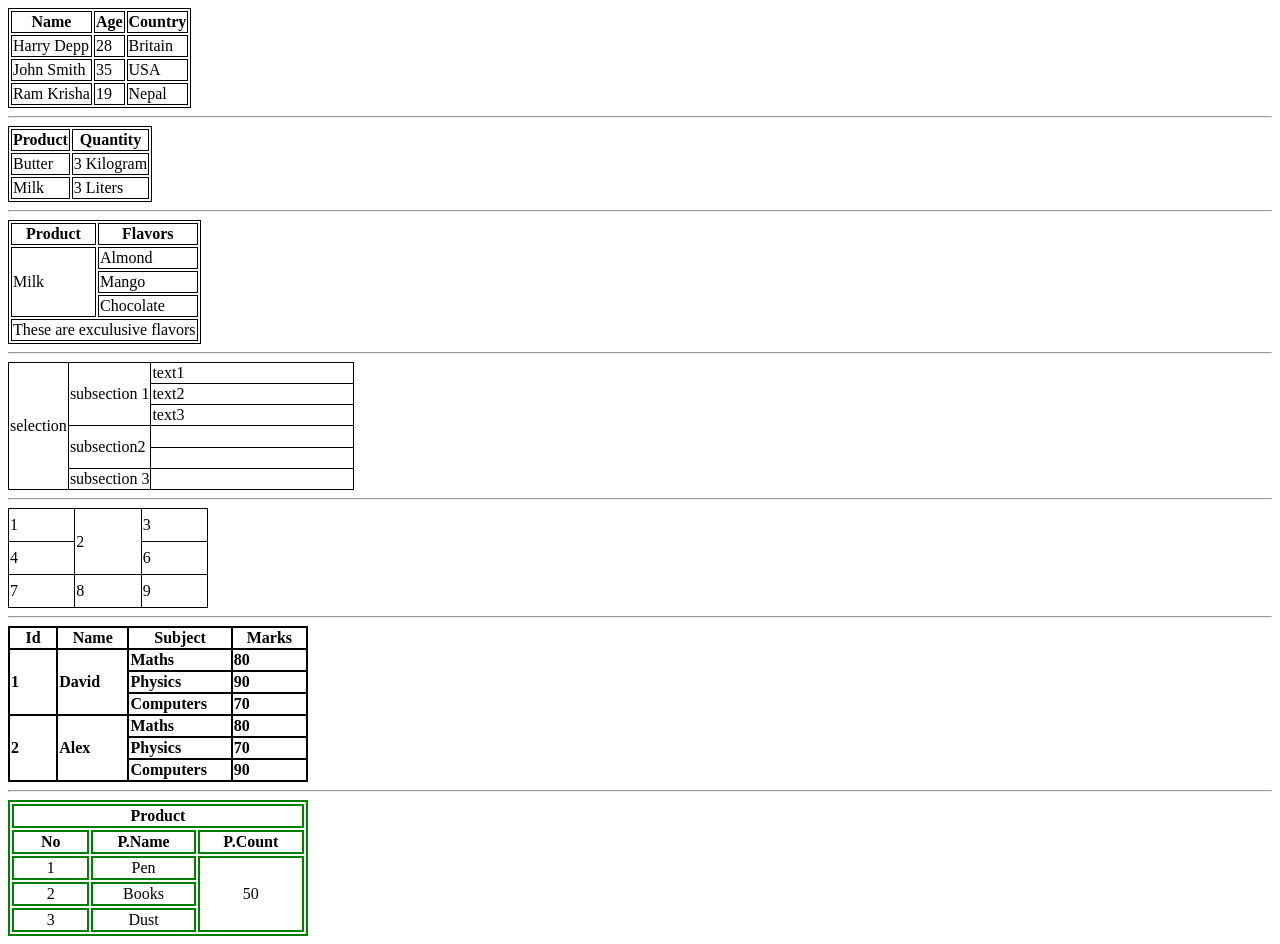
<file: 16-Tables/table.html>
<!DOCTYPE html>
<html lang="en">

<head>
    <meta charset="UTF-8">
    <meta name="viewport" content="width=device-width, initial-scale=1.0">
    <title>Hasan</title>
</head>
<style>
    table,
    tr,
    th,
    td {
        border: 1px solid black;
    }

    .task2-table .task2-table tr,
    .task2-table th,
    .task2-table td {
        border: 1px solid black;
        border-spacing: 10px;
    }

    .task4-table,
    .task4-table tr,
    .task4-table th,
    .task4-table td {
        border: 1px solid black;
        border-collapse: collapse;
    }

    .task5-table,
    .task5-table tr,
    .task5-table th,
    .task5-table td {
        border: 1px solid black;
        border-collapse: collapse;
        width: 200px;
        height: 30px;
    }

    .task6-table,
    .task6-table tr,
    .task6-table th,
    .task6-table td {
        border: 2px solid black;
        border-collapse: collapse;
        font-weight: bold;
        width: 300px;
    }
    .table-8,
    .table-8 tr,
    .table-8 th,
    .table-8 td {
        border: 2px solid green;
        width: 300px;
        text-align: center;
    }
</style>

<body>
    <table>
        <thead>
            <tr>
                <th>Name</th>
                <th>Age</th>
                <th>Country</th>
            </tr>
        </thead>
        <tbody>
            <tr>
                <td>Harry Depp</td>
                <td>28</td>
                <td>Britain</td>
            </tr>
            <tr>
                <td>John Smith</td>
                <td>35</td>
                <td>USA</td>
            </tr>
            <tr>
                <td>Ram Krisha</td>
                <td>19</td>
                <td>Nepal</td>
            </tr>
        </tbody>
    </table>
    <hr>


    <table class="task2-table">
        <thead>
            <tr>
                <th>Product</th>
                <th>Quantity</th>
            </tr>
        </thead>
        <tbody>
            <tr>
                <td>Butter</td>
                <td>3 Kilogram</td>
            </tr>
            <tr>
                <td>Milk</td>
                <td>3 Liters</td>
            </tr>
        </tbody>
    </table>
    <hr>

    <table>
        <thead>
            <tr>
                <th>Product</th>
                <th>Flavors</th>
            </tr>
        </thead>
        <tbody>
            <tr>
                <td rowspan="3">Milk</td>
                <td>Almond</td>
            </tr>
            <tr>
                <td>Mango</td>
            </tr>
            <tr>
                <td>Chocolate</td>
            </tr>
            <tr>
                <td colspan="2">These are exculusive flavors</td>
            </tr>
        </tbody>
    </table>
    <hr>

    <table class="task4-table">
        <tr>
            <td rowspan="6">selection</td>
            <td rowspan="3">subsection 1</td>
            <td>text1</td>
        </tr>
        <tr>
            <td style="width: 200px;"> text2</td>
        </tr>
        <tr>
            <td>text3</td>
        </tr>
        <tr>
            <td rowspan="2" style="height: 40px;">subsection2</td>
            <td></td>
        </tr>
        <tr>
            <td></td>
        </tr>
        <tr>
            <td>subsection 3</td>
            <td></td>
        </tr>
    </table>
    <hr>

    <table class="task5-table">
        <tr>
            <td>1</td>
            <td rowspan="2">2</td>
            <td>3</td>
        </tr>
        <tr>
            <td>4</td>
            <td>6</td>
        </tr>
        <tr>
            <td>7</td>
            <td>8</td>
            <td>9</td>
        </tr>
    </table>
    <hr>

    <table class="task6-table">
        <thead>
            <tr>
                <th>Id</th>
                <th>Name</th>
                <th>Subject</th>
                <th>Marks</th>
            </tr>
        </thead>
        <tbody>
            <tr>
                <td rowspan="3">1</td>
                <td rowspan="3">David</td>
                <td>Maths</td>
                <td>80</td>
            </tr>
            <tr>
                <td>Physics</td>
                <td>90</td>
            </tr>
            <tr>
                <td>Computers</td>
                <td>70</td>
            </tr>
            <tr>
                <td rowspan="3">2</td>
                <td rowspan="3">Alex</td>
                <td>Maths</td>
                <td>80</td>
            </tr>
            <tr>
                <td>Physics</td>
                <td>70</td>
            </tr>
            <tr>
                <td>Computers</td>
                <td>90</td>
            </tr>
        </tbody>
    </table>
    <hr>

    <table class="table-8">
        <thead>
            <tr>
                <th colspan="3">Product</th>
            </tr>
            <tr>
                <th>No</th>
                <th>P.Name</th>
                <th>P.Count</th>
            </tr>
        </thead>
        <tbody>
            <tr>
                <td>1</td>
                <td>Pen</td>
                <td rowspan="3">50</td>
            </tr>
            <tr>
                <td>2</td>
                <td>Books</td>
            </tr>
            <tr>
                <td>3</td>
                <td>Dust</td>
            </tr>
        </tbody>
    </table>
</body>

</html>
</file>
<file: 20-Bootstrap/assets/css/style.css>
@import url('https://fonts.googleapis.com/css2?family=Merriweather+Sans:ital,wght@0,300..800;1,300..800&display=swap');
*{
    margin: 0;
    padding: 0;
    box-sizing: border-box;
}
a,ul{
    text-decoration: none;
}
#head{
    height: 953px;
    background: linear-gradient(to bottom, rgba(92, 77, 66, 0.8) 0%, rgba(92, 77, 66, 0.8) 100%), url("../images/bg-masthead.jpg") no-repeat center fixed;
    color: white;
}
.nav{
    height: 80px;
    display: flex;
    justify-content: space-between;
    align-items: center;
}
.section{
    height: 100%;
    display: flex;
    align-items: center;
    gap: 20px;
}
.section a{
    font-family: "Merriweather Sans", sans-serif;
    color: #ccc8c5;
    font-weight: 900;
    font-display: bold;
    font-size: 14.4px;
    gap: 20px;
}
.logo{
    font-family: "Merriweather Sans", sans-serif;
    display: flex;
    align-items: center;
    color: #ccc8c5;
    font-size: 20px;
    font-weight: 900;
    font-display: bold;
    transition: all 0.3s ease;
}
.logo :hover,.section a:hover{
    color: white;
    cursor: pointer;
}
.hero{
    height: 790px;
    width: 100%;
    display: flex;
    flex-direction: column;
    justify-content: center;
    align-items: center;
    gap: 20px;
}
.hero h1{
    width: 680px;
    font-family: "Merriweather Sans", sans-serif;
    color: #ffffff;
    font-size: 56px;    
    text-align: center;
}
.orange{
    background-color: #f4623a;
    height: 3.19px;
    width: 52px;
}
.hero p{
    width: 680px;
    font-family: "Merriweather Sans", sans-serif;
    color: #ccc8c5;
    font-size: 18.4px;    
    text-align: center;
    margin:  0px 0px 20px 0px;
}
.hero button{
    width: 197px;
    height: 60px;
    background-color: #f4623a;
    border: none;
    border-radius: 25px;
    font-family: "Merriweather Sans", sans-serif;
    font-size: 13.6px;
    font-weight: 700;
    color: white;
}
.start-org{
    height: 500px;
    background-color: #f4623a;
}
.start{
    height: 100%;
    display: flex;
    flex-direction: column;
    justify-content: center;
    align-items: center;
    gap: 20px;
}
.start h2{
    width: 680px;
    font-family: "Merriweather Sans", sans-serif;
    color: #ffffff;
    font-size: 32px;    
    text-align: center;
}
.white{
    background-color: white;
    height: 3.19px;
    width: 52px;
}
</file>
<file: Calculator/assets/css/style.css>
body {
    margin: 0;
    padding: 0;
}

.calc {
    height: 100vh; 
    width: 100%;
    display: flex;
    flex-direction: column; 
    justify-content: center;
    align-items: center;
    background-color: #f0f0f0;
    gap: 10px;
}

.setr {
    width: 400px;
    display: flex;
    flex-direction: row; 
    justify-content: center;
}
.setr1{
    display: flex;
    justify-content: center;
    align-items: center;
    width: 355px;
    height: 80px;
    display: flex;
    flex-direction: row; 
    justify-content: center;
    border: 1px solid black ;
    background-color: white;
    border-radius: 20px;
    margin-bottom: 10px;
    font-size: 20px;
}

.num {
    width: 80px;
    height: 80px;
    display: flex;
    justify-content: center; 
    align-items: center; 
    border: 1px solid black;
    margin: 5px;
    background-color: lightgray;
    font-size: 20px;
    cursor: pointer;
    border-radius: 20px;
}
.num:hover{
    background-color: orange;
}
.zero:hover{
    background-color: orange;
}
.emeliyyat:hover{
    background-color: lightgray ;
}

.zero {
    width: 262px; 
}
.emeliyyat{
    width: 80px;
    height: 80px;
    display: flex;
    justify-content: center; 
    align-items: center; 
    border: 1px solid black;
    margin: 5px;
    background-color: lightgray;
    font-size: 20px;
    cursor: pointer;
    border-radius: 20px;
    background-color: orange;
}
.clear {
    width: 80px;
    height: 80px;
    display: flex;
    justify-content: center; 
    align-items: center; 
    border: 1px solid black;
    margin: 5px;
    background-color: lightgray;
    font-size: 20px;
    cursor: pointer;
    border-radius: 20px;
    background-color: orange;
}
</file>
<file: pronia/pronia/assets/css/Pe-icon-7-stroke.css>
@font-face {
	font-family: 'Pe-icon-7-stroke';
	src:url('../fonts/Pe-icon-7-stroke.eot?d7yf1v');
	src:url('../fonts/Pe-icon-7-stroke.eot?#iefixd7yf1v') format('embedded-opentype'),
		url('../fonts/Pe-icon-7-stroke.woff?d7yf1v') format('woff'),
		url('../fonts/Pe-icon-7-stroke.ttf?d7yf1v') format('truetype'),
		url('../fonts/Pe-icon-7-stroke.svg?d7yf1v#Pe-icon-7-stroke') format('svg');
	font-weight: normal;
	font-style: normal;
}

[class^="pe-7s-"], [class*=" pe-7s-"] {
	font-family: 'Pe-icon-7-stroke';
	speak: none;
	font-style: normal;
	font-weight: normal;
	font-variant: normal;
	text-transform: none;
	line-height: 1;

	/* Better Font Rendering =========== */
	-webkit-font-smoothing: antialiased;
	-moz-osx-font-smoothing: grayscale;
}

.pe-7s-album:before {
	content: "\e6aa";
}
.pe-7s-arc:before {
	content: "\e6ab";
}
.pe-7s-back-2:before {
	content: "\e6ac";
}
.pe-7s-bandaid:before {
	content: "\e6ad";
}
.pe-7s-car:before {
	content: "\e6ae";
}
.pe-7s-diamond:before {
	content: "\e6af";
}
.pe-7s-door-lock:before {
	content: "\e6b0";
}
.pe-7s-eyedropper:before {
	content: "\e6b1";
}
.pe-7s-female:before {
	content: "\e6b2";
}
.pe-7s-gym:before {
	content: "\e6b3";
}
.pe-7s-hammer:before {
	content: "\e6b4";
}
.pe-7s-headphones:before {
	content: "\e6b5";
}
.pe-7s-helm:before {
	content: "\e6b6";
}
.pe-7s-hourglass:before {
	content: "\e6b7";
}
.pe-7s-leaf:before {
	content: "\e6b8";
}
.pe-7s-magic-wand:before {
	content: "\e6b9";
}
.pe-7s-male:before {
	content: "\e6ba";
}
.pe-7s-map-2:before {
	content: "\e6bb";
}
.pe-7s-next-2:before {
	content: "\e6bc";
}
.pe-7s-paint-bucket:before {
	content: "\e6bd";
}
.pe-7s-pendrive:before {
	content: "\e6be";
}
.pe-7s-photo:before {
	content: "\e6bf";
}
.pe-7s-piggy:before {
	content: "\e6c0";
}
.pe-7s-plugin:before {
	content: "\e6c1";
}
.pe-7s-refresh-2:before {
	content: "\e6c2";
}
.pe-7s-rocket:before {
	content: "\e6c3";
}
.pe-7s-settings:before {
	content: "\e6c4";
}
.pe-7s-shield:before {
	content: "\e6c5";
}
.pe-7s-smile:before {
	content: "\e6c6";
}
.pe-7s-usb:before {
	content: "\e6c7";
}
.pe-7s-vector:before {
	content: "\e6c8";
}
.pe-7s-wine:before {
	content: "\e6c9";
}
.pe-7s-cloud-upload:before {
	content: "\e68a";
}
.pe-7s-cash:before {
	content: "\e68c";
}
.pe-7s-close:before {
	content: "\e680";
}
.pe-7s-bluetooth:before {
	content: "\e68d";
}
.pe-7s-cloud-download:before {
	content: "\e68b";
}
.pe-7s-way:before {
	content: "\e68e";
}
.pe-7s-close-circle:before {
	content: "\e681";
}
.pe-7s-id:before {
	content: "\e68f";
}
.pe-7s-angle-up:before {
	content: "\e682";
}
.pe-7s-wristwatch:before {
	content: "\e690";
}
.pe-7s-angle-up-circle:before {
	content: "\e683";
}
.pe-7s-world:before {
	content: "\e691";
}
.pe-7s-angle-right:before {
	content: "\e684";
}
.pe-7s-volume:before {
	content: "\e692";
}
.pe-7s-angle-right-circle:before {
	content: "\e685";
}
.pe-7s-users:before {
	content: "\e693";
}
.pe-7s-angle-left:before {
	content: "\e686";
}
.pe-7s-user-female:before {
	content: "\e694";
}
.pe-7s-angle-left-circle:before {
	content: "\e687";
}
.pe-7s-up-arrow:before {
	content: "\e695";
}
.pe-7s-angle-down:before {
	content: "\e688";
}
.pe-7s-switch:before {
	content: "\e696";
}
.pe-7s-angle-down-circle:before {
	content: "\e689";
}
.pe-7s-scissors:before {
	content: "\e697";
}
.pe-7s-wallet:before {
	content: "\e600";
}
.pe-7s-safe:before {
	content: "\e698";
}
.pe-7s-volume2:before {
	content: "\e601";
}
.pe-7s-volume1:before {
	content: "\e602";
}
.pe-7s-voicemail:before {
	content: "\e603";
}
.pe-7s-video:before {
	content: "\e604";
}
.pe-7s-user:before {
	content: "\e605";
}
.pe-7s-upload:before {
	content: "\e606";
}
.pe-7s-unlock:before {
	content: "\e607";
}
.pe-7s-umbrella:before {
	content: "\e608";
}
.pe-7s-trash:before {
	content: "\e609";
}
.pe-7s-tools:before {
	content: "\e60a";
}
.pe-7s-timer:before {
	content: "\e60b";
}
.pe-7s-ticket:before {
	content: "\e60c";
}
.pe-7s-target:before {
	content: "\e60d";
}
.pe-7s-sun:before {
	content: "\e60e";
}
.pe-7s-study:before {
	content: "\e60f";
}
.pe-7s-stopwatch:before {
	content: "\e610";
}
.pe-7s-star:before {
	content: "\e611";
}
.pe-7s-speaker:before {
	content: "\e612";
}
.pe-7s-signal:before {
	content: "\e613";
}
.pe-7s-shuffle:before {
	content: "\e614";
}
.pe-7s-shopbag:before {
	content: "\e615";
}
.pe-7s-share:before {
	content: "\e616";
}
.pe-7s-server:before {
	content: "\e617";
}
.pe-7s-search:before {
	content: "\e618";
}
.pe-7s-film:before {
	content: "\e6a5";
}
.pe-7s-science:before {
	content: "\e619";
}
.pe-7s-disk:before {
	content: "\e6a6";
}
.pe-7s-ribbon:before {
	content: "\e61a";
}
.pe-7s-repeat:before {
	content: "\e61b";
}
.pe-7s-refresh:before {
	content: "\e61c";
}
.pe-7s-add-user:before {
	content: "\e6a9";
}
.pe-7s-refresh-cloud:before {
	content: "\e61d";
}
.pe-7s-paperclip:before {
	content: "\e69c";
}
.pe-7s-radio:before {
	content: "\e61e";
}
.pe-7s-note2:before {
	content: "\e69d";
}
.pe-7s-print:before {
	content: "\e61f";
}
.pe-7s-network:before {
	content: "\e69e";
}
.pe-7s-prev:before {
	content: "\e620";
}
.pe-7s-mute:before {
	content: "\e69f";
}
.pe-7s-power:before {
	content: "\e621";
}
.pe-7s-medal:before {
	content: "\e6a0";
}
.pe-7s-portfolio:before {
	content: "\e622";
}
.pe-7s-like2:before {
	content: "\e6a1";
}
.pe-7s-plus:before {
	content: "\e623";
}
.pe-7s-left-arrow:before {
	content: "\e6a2";
}
.pe-7s-play:before {
	content: "\e624";
}
.pe-7s-key:before {
	content: "\e6a3";
}
.pe-7s-plane:before {
	content: "\e625";
}
.pe-7s-joy:before {
	content: "\e6a4";
}
.pe-7s-photo-gallery:before {
	content: "\e626";
}
.pe-7s-pin:before {
	content: "\e69b";
}
.pe-7s-phone:before {
	content: "\e627";
}
.pe-7s-plug:before {
	content: "\e69a";
}
.pe-7s-pen:before {
	content: "\e628";
}
.pe-7s-right-arrow:before {
	content: "\e699";
}
.pe-7s-paper-plane:before {
	content: "\e629";
}
.pe-7s-delete-user:before {
	content: "\e6a7";
}
.pe-7s-paint:before {
	content: "\e62a";
}
.pe-7s-bottom-arrow:before {
	content: "\e6a8";
}
.pe-7s-notebook:before {
	content: "\e62b";
}
.pe-7s-note:before {
	content: "\e62c";
}
.pe-7s-next:before {
	content: "\e62d";
}
.pe-7s-news-paper:before {
	content: "\e62e";
}
.pe-7s-musiclist:before {
	content: "\e62f";
}
.pe-7s-music:before {
	content: "\e630";
}
.pe-7s-mouse:before {
	content: "\e631";
}
.pe-7s-more:before {
	content: "\e632";
}
.pe-7s-moon:before {
	content: "\e633";
}
.pe-7s-monitor:before {
	content: "\e634";
}
.pe-7s-micro:before {
	content: "\e635";
}
.pe-7s-menu:before {
	content: "\e636";
}
.pe-7s-map:before {
	content: "\e637";
}
.pe-7s-map-marker:before {
	content: "\e638";
}
.pe-7s-mail:before {
	content: "\e639";
}
.pe-7s-mail-open:before {
	content: "\e63a";
}
.pe-7s-mail-open-file:before {
	content: "\e63b";
}
.pe-7s-magnet:before {
	content: "\e63c";
}
.pe-7s-loop:before {
	content: "\e63d";
}
.pe-7s-look:before {
	content: "\e63e";
}
.pe-7s-lock:before {
	content: "\e63f";
}
.pe-7s-lintern:before {
	content: "\e640";
}
.pe-7s-link:before {
	content: "\e641";
}
.pe-7s-like:before {
	content: "\e642";
}
.pe-7s-light:before {
	content: "\e643";
}
.pe-7s-less:before {
	content: "\e644";
}
.pe-7s-keypad:before {
	content: "\e645";
}
.pe-7s-junk:before {
	content: "\e646";
}
.pe-7s-info:before {
	content: "\e647";
}
.pe-7s-home:before {
	content: "\e648";
}
.pe-7s-help2:before {
	content: "\e649";
}
.pe-7s-help1:before {
	content: "\e64a";
}
.pe-7s-graph3:before {
	content: "\e64b";
}
.pe-7s-graph2:before {
	content: "\e64c";
}
.pe-7s-graph1:before {
	content: "\e64d";
}
.pe-7s-graph:before {
	content: "\e64e";
}
.pe-7s-global:before {
	content: "\e64f";
}
.pe-7s-gleam:before {
	content: "\e650";
}
.pe-7s-glasses:before {
	content: "\e651";
}
.pe-7s-gift:before {
	content: "\e652";
}
.pe-7s-folder:before {
	content: "\e653";
}
.pe-7s-flag:before {
	content: "\e654";
}
.pe-7s-filter:before {
	content: "\e655";
}
.pe-7s-file:before {
	content: "\e656";
}
.pe-7s-expand1:before {
	content: "\e657";
}
.pe-7s-exapnd2:before {
	content: "\e658";
}
.pe-7s-edit:before {
	content: "\e659";
}
.pe-7s-drop:before {
	content: "\e65a";
}
.pe-7s-drawer:before {
	content: "\e65b";
}
.pe-7s-download:before {
	content: "\e65c";
}
.pe-7s-display2:before {
	content: "\e65d";
}
.pe-7s-display1:before {
	content: "\e65e";
}
.pe-7s-diskette:before {
	content: "\e65f";
}
.pe-7s-date:before {
	content: "\e660";
}
.pe-7s-cup:before {
	content: "\e661";
}
.pe-7s-culture:before {
	content: "\e662";
}
.pe-7s-crop:before {
	content: "\e663";
}
.pe-7s-credit:before {
	content: "\e664";
}
.pe-7s-copy-file:before {
	content: "\e665";
}
.pe-7s-config:before {
	content: "\e666";
}
.pe-7s-compass:before {
	content: "\e667";
}
.pe-7s-comment:before {
	content: "\e668";
}
.pe-7s-coffee:before {
	content: "\e669";
}
.pe-7s-cloud:before {
	content: "\e66a";
}
.pe-7s-clock:before {
	content: "\e66b";
}
.pe-7s-check:before {
	content: "\e66c";
}
.pe-7s-chat:before {
	content: "\e66d";
}
.pe-7s-cart:before {
	content: "\e66e";
}
.pe-7s-camera:before {
	content: "\e66f";
}
.pe-7s-call:before {
	content: "\e670";
}
.pe-7s-calculator:before {
	content: "\e671";
}
.pe-7s-browser:before {
	content: "\e672";
}
.pe-7s-box2:before {
	content: "\e673";
}
.pe-7s-box1:before {
	content: "\e674";
}
.pe-7s-bookmarks:before {
	content: "\e675";
}
.pe-7s-bicycle:before {
	content: "\e676";
}
.pe-7s-bell:before {
	content: "\e677";
}
.pe-7s-battery:before {
	content: "\e678";
}
.pe-7s-ball:before {
	content: "\e679";
}
.pe-7s-back:before {
	content: "\e67a";
}
.pe-7s-attention:before {
	content: "\e67b";
}
.pe-7s-anchor:before {
	content: "\e67c";
}
.pe-7s-albums:before {
	content: "\e67d";
}
.pe-7s-alarm:before {
	content: "\e67e";
}
.pe-7s-airplay:before {
	content: "\e67f";
}
</file>
<file: pronia/pronia/assets/css/nice-select.css>
.nice-select {
  -webkit-tap-highlight-color: transparent;
  background-color: #fff;
  border-radius: 5px;
  border: solid 1px #e8e8e8;
  box-sizing: border-box;
  clear: both;
  cursor: pointer;
  display: block;
  float: left;
  font-family: inherit;
  font-size: 14px;
  font-weight: normal;
  height: 42px;
  line-height: 40px;
  outline: none;
  padding-left: 18px;
  padding-right: 30px;
  position: relative;
  text-align: left !important;
  -webkit-transition: all 0.2s ease-in-out;
  transition: all 0.2s ease-in-out;
  -webkit-user-select: none;
     -moz-user-select: none;
      -ms-user-select: none;
          user-select: none;
  white-space: nowrap;
  width: auto; }
  .nice-select:hover {
    border-color: #dbdbdb; }
  .nice-select:active, .nice-select.open, .nice-select:focus {
    border-color: #999; }
  .nice-select:after {
    border-bottom: 2px solid #999;
    border-right: 2px solid #999;
    content: '';
    display: block;
    height: 5px;
    margin-top: -4px;
    pointer-events: none;
    position: absolute;
    right: 12px;
    top: 50%;
    -webkit-transform-origin: 66% 66%;
        -ms-transform-origin: 66% 66%;
            transform-origin: 66% 66%;
    -webkit-transform: rotate(45deg);
        -ms-transform: rotate(45deg);
            transform: rotate(45deg);
    -webkit-transition: all 0.15s ease-in-out;
    transition: all 0.15s ease-in-out;
    width: 5px; }
  .nice-select.open:after {
    -webkit-transform: rotate(-135deg);
        -ms-transform: rotate(-135deg);
            transform: rotate(-135deg); }
  .nice-select.open .list {
    opacity: 1;
    pointer-events: auto;
    -webkit-transform: scale(1) translateY(0);
        -ms-transform: scale(1) translateY(0);
            transform: scale(1) translateY(0); }
  .nice-select.disabled {
    border-color: #ededed;
    color: #999;
    pointer-events: none; }
    .nice-select.disabled:after {
      border-color: #cccccc; }
  .nice-select.wide {
    width: 100%; }
    .nice-select.wide .list {
      left: 0 !important;
      right: 0 !important; }
  .nice-select.right {
    float: right; }
    .nice-select.right .list {
      left: auto;
      right: 0; }
  .nice-select.small {
    font-size: 12px;
    height: 36px;
    line-height: 34px; }
    .nice-select.small:after {
      height: 4px;
      width: 4px; }
    .nice-select.small .option {
      line-height: 34px;
      min-height: 34px; }
  .nice-select .list {
    background-color: #fff;
    border-radius: 5px;
    box-shadow: 0 0 0 1px rgba(68, 68, 68, 0.11);
    box-sizing: border-box;
    margin-top: 4px;
    opacity: 0;
    overflow: hidden;
    padding: 0;
    pointer-events: none;
    position: absolute;
    top: 100%;
    left: 0;
    -webkit-transform-origin: 50% 0;
        -ms-transform-origin: 50% 0;
            transform-origin: 50% 0;
    -webkit-transform: scale(0.75) translateY(-21px);
        -ms-transform: scale(0.75) translateY(-21px);
            transform: scale(0.75) translateY(-21px);
    -webkit-transition: all 0.2s cubic-bezier(0.5, 0, 0, 1.25), opacity 0.15s ease-out;
    transition: all 0.2s cubic-bezier(0.5, 0, 0, 1.25), opacity 0.15s ease-out;
    z-index: 9; }
    .nice-select .list:hover .option:not(:hover) {
      background-color: transparent !important; }
  .nice-select .option {
    cursor: pointer;
    font-weight: 400;
    line-height: 40px;
    list-style: none;
    min-height: 40px;
    outline: none;
    padding-left: 18px;
    padding-right: 29px;
    text-align: left;
    -webkit-transition: all 0.2s;
    transition: all 0.2s; }
    .nice-select .option:hover, .nice-select .option.focus, .nice-select .option.selected.focus {
      background-color: #f6f6f6; }
    .nice-select .option.selected {
      font-weight: bold; }
    .nice-select .option.disabled {
      background-color: transparent;
      color: #999;
      cursor: default; }

.no-csspointerevents .nice-select .list {
  display: none; }

.no-csspointerevents .nice-select.open .list {
  display: block; }
</file>
<file: pronia/pronia/assets/css/ion.rangeSlider.min.css>
/*!Ion.RangeSlider, 2.3.1, © Denis Ineshin, 2010 - 2019, IonDen.com, Build date: 2019-12-19 16:51:02*/.irs{position:relative;display:block;-webkit-touch-callout:none;-webkit-user-select:none;-khtml-user-select:none;-moz-user-select:none;-ms-user-select:none;user-select:none;font-size:12px;font-family:Arial,sans-serif}.irs-line{position:relative;display:block;overflow:hidden;outline:none !important}.irs-bar{position:absolute;display:block;left:0;width:0}.irs-shadow{position:absolute;display:none;left:0;width:0}.irs-handle{position:absolute;display:block;box-sizing:border-box;cursor:default;z-index:1}.irs-handle.type_last{z-index:2}.irs-min,.irs-max{position:absolute;display:block;cursor:default}.irs-min{left:0}.irs-max{right:0}.irs-from,.irs-to,.irs-single{position:absolute;display:block;top:0;left:0;cursor:default;white-space:nowrap}.irs-grid{position:absolute;display:none;bottom:0;left:0;width:100%;height:20px}.irs-with-grid .irs-grid{display:block}.irs-grid-pol{position:absolute;top:0;left:0;width:1px;height:8px;background:#000}.irs-grid-pol.small{height:4px}.irs-grid-text{position:absolute;bottom:0;left:0;white-space:nowrap;text-align:center;font-size:9px;line-height:9px;padding:0 3px;color:#000}.irs-disable-mask{position:absolute;display:block;top:0;left:-1%;width:102%;height:100%;cursor:default;background:rgba(0,0,0,0);z-index:2}.lt-ie9 .irs-disable-mask{background:#000;filter:alpha(opacity=0);cursor:not-allowed}.irs-disabled{opacity:.4}.irs-hidden-input{position:absolute !important;display:block !important;top:0 !important;left:0 !important;width:0 !important;height:0 !important;font-size:0 !important;line-height:0 !important;padding:0 !important;margin:0 !important;overflow:hidden;outline:none !important;z-index:-9999 !important;background:none !important;border-style:solid !important;border-color:transparent !important}.irs--flat{height:40px}.irs--flat.irs-with-grid{height:60px}.irs--flat .irs-line{top:25px;height:12px;background-color:#e1e4e9;border-radius:4px}.irs--flat .irs-bar{top:25px;height:12px;background-color:#ed5565}.irs--flat .irs-bar--single{border-radius:4px 0 0 4px}.irs--flat .irs-shadow{height:1px;bottom:16px;background-color:#e1e4e9}.irs--flat .irs-handle{top:22px;width:16px;height:18px;background-color:transparent}.irs--flat .irs-handle>i:first-child{position:absolute;display:block;top:0;left:50%;width:2px;height:100%;margin-left:-1px;background-color:#da4453}.irs--flat .irs-handle.state_hover>i:first-child,.irs--flat .irs-handle:hover>i:first-child{background-color:#a43540}.irs--flat .irs-min,.irs--flat .irs-max{top:0;padding:1px 3px;color:#999;font-size:10px;line-height:1.333;text-shadow:none;background-color:#e1e4e9;border-radius:4px}.irs--flat .irs-from,.irs--flat .irs-to,.irs--flat .irs-single{color:white;font-size:10px;line-height:1.333;text-shadow:none;padding:1px 5px;background-color:#ed5565;border-radius:4px}.irs--flat .irs-from:before,.irs--flat .irs-to:before,.irs--flat .irs-single:before{position:absolute;display:block;content:"";bottom:-6px;left:50%;width:0;height:0;margin-left:-3px;overflow:hidden;border:3px solid transparent;border-top-color:#ed5565}.irs--flat .irs-grid-pol{background-color:#e1e4e9}.irs--flat .irs-grid-text{color:#999}.irs--big{height:55px}.irs--big.irs-with-grid{height:70px}.irs--big .irs-line{top:33px;height:12px;background-color:white;background:linear-gradient(to bottom, #ddd -50%, white 150%);border:1px solid #ccc;border-radius:12px}.irs--big .irs-bar{top:33px;height:12px;background-color:#92bce0;border:1px solid #428bca;background:linear-gradient(to bottom, #ffffff 0%, #428bca 30%, #b9d4ec 100%);box-shadow:inset 0 0 1px 1px rgba(255,255,255,0.5)}.irs--big .irs-bar--single{border-radius:12px 0 0 12px}.irs--big .irs-shadow{height:1px;bottom:16px;background-color:rgba(66,139,202,0.5)}.irs--big .irs-handle{top:25px;width:30px;height:30px;border:1px solid rgba(0,0,0,0.3);background-color:#cbcfd5;background:linear-gradient(to bottom, white 0%, #B4B9BE 30%, white 100%);box-shadow:1px 1px 2px rgba(0,0,0,0.2),inset 0 0 3px 1px white;border-radius:30px}.irs--big .irs-handle.state_hover,.irs--big .irs-handle:hover{border-color:rgba(0,0,0,0.45);background-color:#939ba7;background:linear-gradient(to bottom, white 0%, #919BA5 30%, white 100%)}.irs--big .irs-min,.irs--big .irs-max{top:0;padding:1px 5px;color:white;text-shadow:none;background-color:#9f9f9f;border-radius:3px}.irs--big .irs-from,.irs--big .irs-to,.irs--big .irs-single{color:white;text-shadow:none;padding:1px 5px;background-color:#428bca;background:linear-gradient(to bottom, #428bca 0%, #3071a9 100%);border-radius:3px}.irs--big .irs-grid-pol{background-color:#428bca}.irs--big .irs-grid-text{color:#428bca}.irs--modern{height:55px}.irs--modern.irs-with-grid{height:55px}.irs--modern .irs-line{top:25px;height:5px;background-color:#d1d6e0;background:linear-gradient(to bottom, #e0e4ea 0%, #d1d6e0 100%);border:1px solid #a3adc1;border-bottom-width:0;border-radius:5px}.irs--modern .irs-bar{top:25px;height:5px;background:#20b426;background:linear-gradient(to bottom, #20b426 0%, #18891d 100%)}.irs--modern .irs-bar--single{border-radius:5px 0 0 5px}.irs--modern .irs-shadow{height:1px;bottom:21px;background-color:rgba(209,214,224,0.5)}.irs--modern .irs-handle{top:37px;width:12px;height:13px;border:1px solid #a3adc1;border-top-width:0;box-shadow:1px 1px 1px rgba(0,0,0,0.1);border-radius:0 0 3px 3px}.irs--modern .irs-handle>i:nth-child(1){position:absolute;display:block;top:-4px;left:1px;width:6px;height:6px;border:1px solid #a3adc1;background:white;transform:rotate(45deg)}.irs--modern .irs-handle>i:nth-child(2){position:absolute;display:block;box-sizing:border-box;top:0;left:0;width:10px;height:12px;background:#e9e6e6;background:linear-gradient(to bottom, white 0%, #e9e6e6 100%);border-radius:0 0 3px 3px}.irs--modern .irs-handle>i:nth-child(3){position:absolute;display:block;box-sizing:border-box;top:3px;left:3px;width:4px;height:5px;border-left:1px solid #a3adc1;border-right:1px solid #a3adc1}.irs--modern .irs-handle.state_hover,.irs--modern .irs-handle:hover{border-color:#7685a2;background:#c3c7cd;background:linear-gradient(to bottom, #ffffff 0%, #919ba5 30%, #ffffff 100%)}.irs--modern .irs-handle.state_hover>i:nth-child(1),.irs--modern .irs-handle:hover>i:nth-child(1){border-color:#7685a2}.irs--modern .irs-handle.state_hover>i:nth-child(3),.irs--modern .irs-handle:hover>i:nth-child(3){border-color:#48536a}.irs--modern .irs-min,.irs--modern .irs-max{top:0;font-size:10px;line-height:1.333;text-shadow:none;padding:1px 5px;color:white;background-color:#d1d6e0;border-radius:5px}.irs--modern .irs-from,.irs--modern .irs-to,.irs--modern .irs-single{font-size:10px;line-height:1.333;text-shadow:none;padding:1px 5px;background-color:#20b426;color:white;border-radius:5px}.irs--modern .irs-from:before,.irs--modern .irs-to:before,.irs--modern .irs-single:before{position:absolute;display:block;content:"";bottom:-6px;left:50%;width:0;height:0;margin-left:-3px;overflow:hidden;border:3px solid transparent;border-top-color:#20b426}.irs--modern .irs-grid{height:25px}.irs--modern .irs-grid-pol{background-color:#dedede}.irs--modern .irs-grid-text{color:silver;font-size:13px}.irs--sharp{height:50px;font-size:12px;line-height:1}.irs--sharp.irs-with-grid{height:57px}.irs--sharp .irs-line{top:30px;height:2px;background-color:black;border-radius:2px}.irs--sharp .irs-bar{top:30px;height:2px;background-color:#ee22fa}.irs--sharp .irs-bar--single{border-radius:2px 0 0 2px}.irs--sharp .irs-shadow{height:1px;bottom:21px;background-color:rgba(0,0,0,0.5)}.irs--sharp .irs-handle{top:25px;width:10px;height:10px;background-color:#a804b2}.irs--sharp .irs-handle>i:first-child{position:absolute;display:block;top:100%;left:0;width:0;height:0;border:5px solid transparent;border-top-color:#a804b2}.irs--sharp .irs-handle.state_hover,.irs--sharp .irs-handle:hover{background-color:black}.irs--sharp .irs-handle.state_hover>i:first-child,.irs--sharp .irs-handle:hover>i:first-child{border-top-color:black}.irs--sharp .irs-min,.irs--sharp .irs-max{color:white;font-size:14px;line-height:1;top:0;padding:3px 4px;opacity:.4;background-color:#a804b2;border-radius:2px}.irs--sharp .irs-from,.irs--sharp .irs-to,.irs--sharp .irs-single{font-size:14px;line-height:1;text-shadow:none;padding:3px 4px;background-color:#a804b2;color:white;border-radius:2px}.irs--sharp .irs-from:before,.irs--sharp .irs-to:before,.irs--sharp .irs-single:before{position:absolute;display:block;content:"";bottom:-6px;left:50%;width:0;height:0;margin-left:-3px;overflow:hidden;border:3px solid transparent;border-top-color:#a804b2}.irs--sharp .irs-grid{height:25px}.irs--sharp .irs-grid-pol{background-color:#dedede}.irs--sharp .irs-grid-text{color:silver;font-size:13px}.irs--round{height:50px}.irs--round.irs-with-grid{height:65px}.irs--round .irs-line{top:36px;height:4px;background-color:#dee4ec;border-radius:4px}.irs--round .irs-bar{top:36px;height:4px;background-color:#006cfa}.irs--round .irs-bar--single{border-radius:4px 0 0 4px}.irs--round .irs-shadow{height:4px;bottom:21px;background-color:rgba(222,228,236,0.5)}.irs--round .irs-handle{top:26px;width:24px;height:24px;border:4px solid #006cfa;background-color:white;border-radius:24px;box-shadow:0 1px 3px rgba(0,0,255,0.3)}.irs--round .irs-handle.state_hover,.irs--round .irs-handle:hover{background-color:#f0f6ff}.irs--round .irs-min,.irs--round .irs-max{color:#333;font-size:14px;line-height:1;top:0;padding:3px 5px;background-color:rgba(0,0,0,0.1);border-radius:4px}.irs--round .irs-from,.irs--round .irs-to,.irs--round .irs-single{font-size:14px;line-height:1;text-shadow:none;padding:3px 5px;background-color:#006cfa;color:white;border-radius:4px}.irs--round .irs-from:before,.irs--round .irs-to:before,.irs--round .irs-single:before{position:absolute;display:block;content:"";bottom:-6px;left:50%;width:0;height:0;margin-left:-3px;overflow:hidden;border:3px solid transparent;border-top-color:#006cfa}.irs--round .irs-grid{height:25px}.irs--round .irs-grid-pol{background-color:#dedede}.irs--round .irs-grid-text{color:silver;font-size:13px}.irs--square{height:50px}.irs--square.irs-with-grid{height:60px}.irs--square .irs-line{top:31px;height:4px;background-color:#dedede}.irs--square .irs-bar{top:31px;height:4px;background-color:black}.irs--square .irs-shadow{height:2px;bottom:21px;background-color:#dedede}.irs--square .irs-handle{top:25px;width:16px;height:16px;border:3px solid black;background-color:white;-webkit-transform:rotate(45deg);-ms-transform:rotate(45deg);transform:rotate(45deg)}.irs--square .irs-handle.state_hover,.irs--square .irs-handle:hover{background-color:#f0f6ff}.irs--square .irs-min,.irs--square .irs-max{color:#333;font-size:14px;line-height:1;top:0;padding:3px 5px;background-color:rgba(0,0,0,0.1)}.irs--square .irs-from,.irs--square .irs-to,.irs--square .irs-single{font-size:14px;line-height:1;text-shadow:none;padding:3px 5px;background-color:black;color:white}.irs--square .irs-grid{height:25px}.irs--square .irs-grid-pol{background-color:#dedede}.irs--square .irs-grid-text{color:silver;font-size:11px}
</file>
